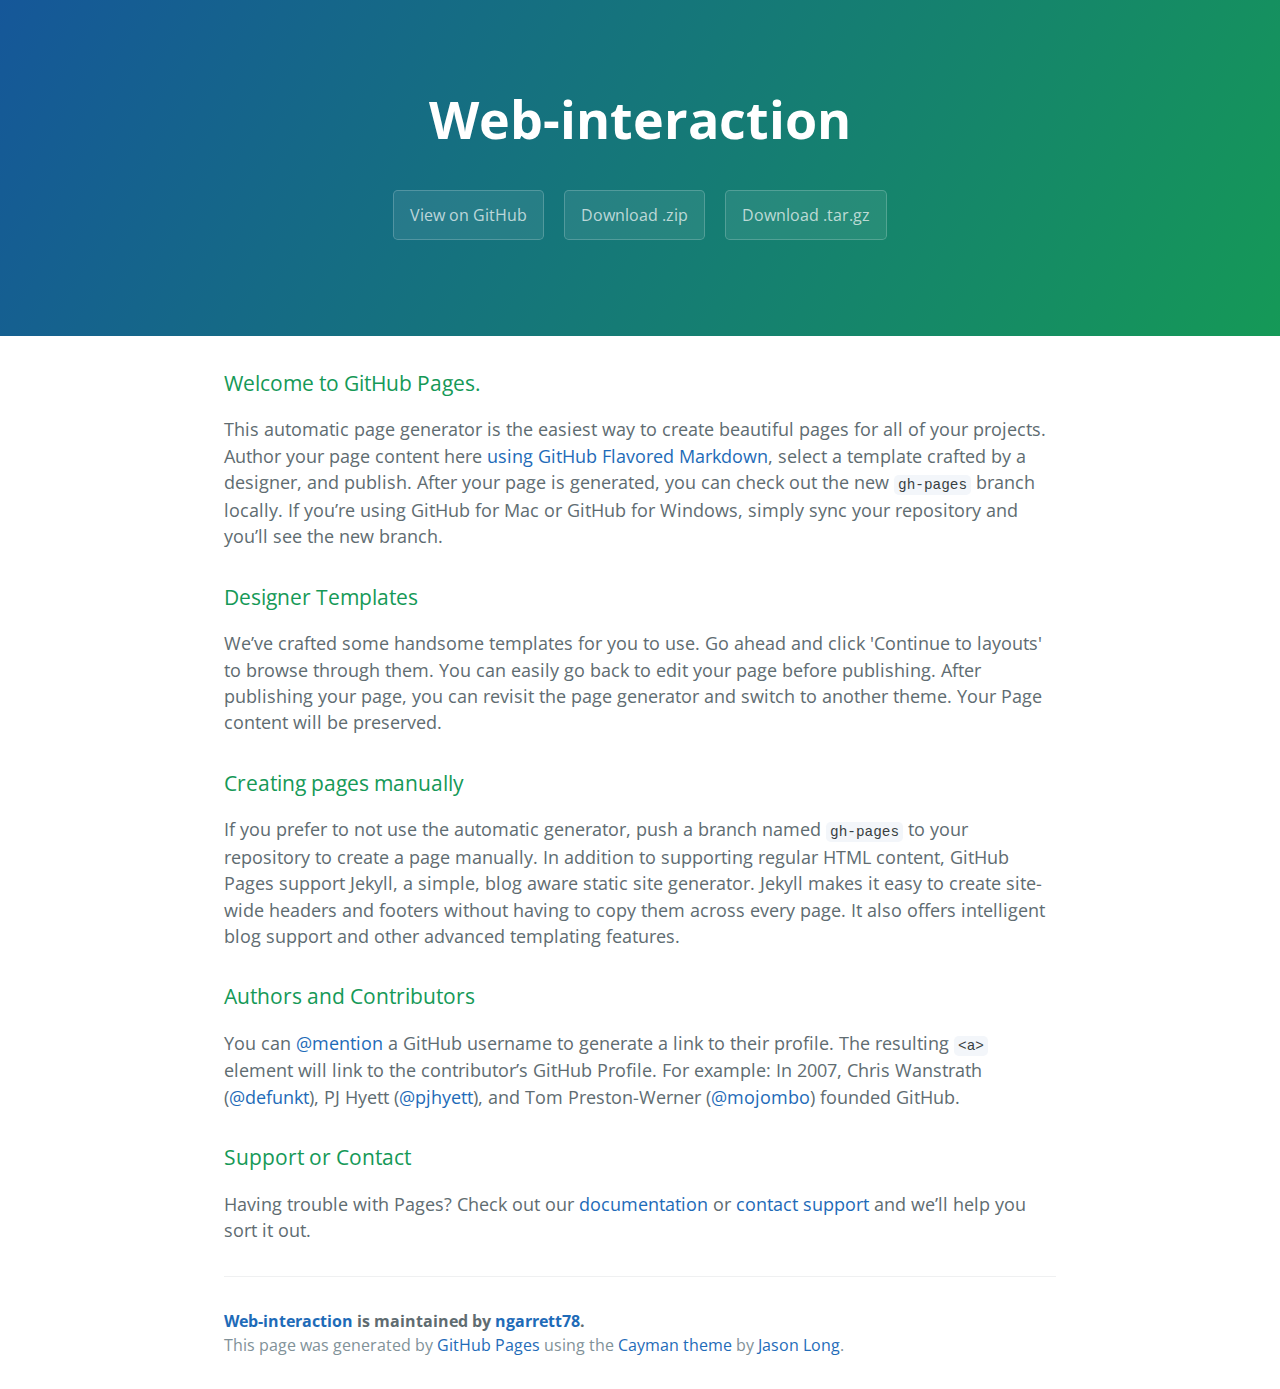
<file: index.html>
<!DOCTYPE html>
<html lang="en-us">
  <head>
    <meta charset="UTF-8">
    <title>Web-interaction by ngarrett78</title>
    <meta name="viewport" content="width=device-width, initial-scale=1">
    <link rel="stylesheet" type="text/css" href="stylesheets/normalize.css" media="screen">
    <link href='http://fonts.googleapis.com/css?family=Open+Sans:400,700' rel='stylesheet' type='text/css'>
    <link rel="stylesheet" type="text/css" href="stylesheets/stylesheet.css" media="screen">
    <link rel="stylesheet" type="text/css" href="stylesheets/github-light.css" media="screen">
  </head>
  <body>
    <section class="page-header">
      <h1 class="project-name">Web-interaction</h1>
      <h2 class="project-tagline"></h2>
      <a href="https://github.com/ngarrett78/web-interaction" class="btn">View on GitHub</a>
      <a href="https://github.com/ngarrett78/web-interaction/zipball/master" class="btn">Download .zip</a>
      <a href="https://github.com/ngarrett78/web-interaction/tarball/master" class="btn">Download .tar.gz</a>
    </section>

    <section class="main-content">
      <h3>
<a id="welcome-to-github-pages" class="anchor" href="#welcome-to-github-pages" aria-hidden="true"><span class="octicon octicon-link"></span></a>Welcome to GitHub Pages.</h3>

<p>This automatic page generator is the easiest way to create beautiful pages for all of your projects. Author your page content here <a href="https://guides.github.com/features/mastering-markdown/">using GitHub Flavored Markdown</a>, select a template crafted by a designer, and publish. After your page is generated, you can check out the new <code>gh-pages</code> branch locally. If you’re using GitHub for Mac or GitHub for Windows, simply sync your repository and you’ll see the new branch.</p>

<h3>
<a id="designer-templates" class="anchor" href="#designer-templates" aria-hidden="true"><span class="octicon octicon-link"></span></a>Designer Templates</h3>

<p>We’ve crafted some handsome templates for you to use. Go ahead and click 'Continue to layouts' to browse through them. You can easily go back to edit your page before publishing. After publishing your page, you can revisit the page generator and switch to another theme. Your Page content will be preserved.</p>

<h3>
<a id="creating-pages-manually" class="anchor" href="#creating-pages-manually" aria-hidden="true"><span class="octicon octicon-link"></span></a>Creating pages manually</h3>

<p>If you prefer to not use the automatic generator, push a branch named <code>gh-pages</code> to your repository to create a page manually. In addition to supporting regular HTML content, GitHub Pages support Jekyll, a simple, blog aware static site generator. Jekyll makes it easy to create site-wide headers and footers without having to copy them across every page. It also offers intelligent blog support and other advanced templating features.</p>

<h3>
<a id="authors-and-contributors" class="anchor" href="#authors-and-contributors" aria-hidden="true"><span class="octicon octicon-link"></span></a>Authors and Contributors</h3>

<p>You can <a href="https://github.com/blog/821" class="user-mention">@mention</a> a GitHub username to generate a link to their profile. The resulting <code>&lt;a&gt;</code> element will link to the contributor’s GitHub Profile. For example: In 2007, Chris Wanstrath (<a href="https://github.com/defunkt" class="user-mention">@defunkt</a>), PJ Hyett (<a href="https://github.com/pjhyett" class="user-mention">@pjhyett</a>), and Tom Preston-Werner (<a href="https://github.com/mojombo" class="user-mention">@mojombo</a>) founded GitHub.</p>

<h3>
<a id="support-or-contact" class="anchor" href="#support-or-contact" aria-hidden="true"><span class="octicon octicon-link"></span></a>Support or Contact</h3>

<p>Having trouble with Pages? Check out our <a href="https://help.github.com/pages">documentation</a> or <a href="https://github.com/contact">contact support</a> and we’ll help you sort it out.</p>

      <footer class="site-footer">
        <span class="site-footer-owner"><a href="https://github.com/ngarrett78/web-interaction">Web-interaction</a> is maintained by <a href="https://github.com/ngarrett78">ngarrett78</a>.</span>

        <span class="site-footer-credits">This page was generated by <a href="https://pages.github.com">GitHub Pages</a> using the <a href="https://github.com/jasonlong/cayman-theme">Cayman theme</a> by <a href="https://twitter.com/jasonlong">Jason Long</a>.</span>
      </footer>

    </section>

  
  </body>
</html>
</file>
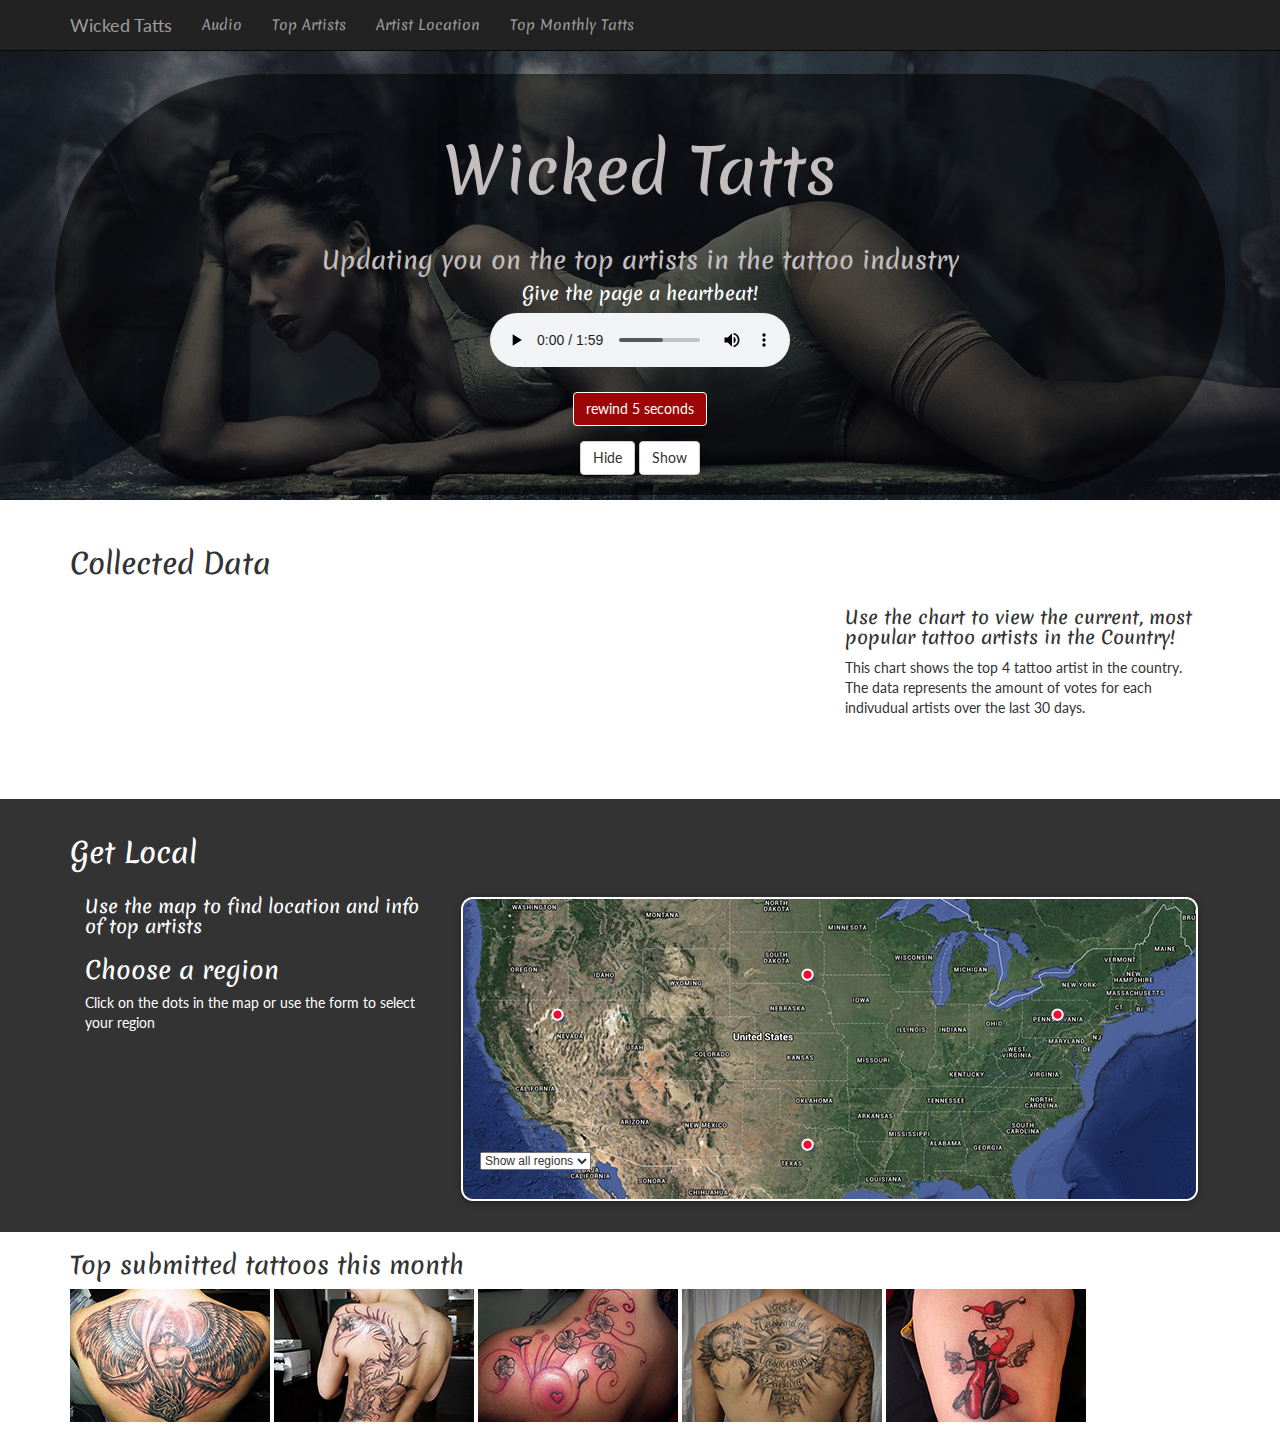
<file: Main Project/index.html>
<!doctype html>
<html>
<head>
<meta charset="utf-8">
<title>Wicked Tattoo App</title>

<!-- Latest compiled and minified CSS -->
<link rel="stylesheet" href="css/bootstrap.min.css">

<!-- Primary CSS -->
<link rel="stylesheet" href="css/style.css">
<link rel="stylesheet" href="css/normalize.css">

<script src="js/jquery-1.11.3.min.js"></script>

<!-- Add fancyBox main JS and CSS files -->
<script type="text/javascript" src="includes/source/jquery.fancybox.js?v=2.1.5"></script>
<link rel="stylesheet" type="text/css" href="includes/source/jquery.fancybox.css?v=2.1.5" media="screen" />

<!-- Google Charts -->
<script type="text/javascript" src="https://www.google.com/jsapi"></script>

<!-- Modernizer -->
<script src="js/modernizr.js"></script>

<!-- Google Fonts -->
<link href='http://fonts.googleapis.com/css?family=Merienda' rel='stylesheet' type='text/css'>
<link href='http://fonts.googleapis.com/css?family=Lato:400,300,700' rel='stylesheet' type='text/css'>

</head>

<body>
<!-- Navigation -->
	<nav class="navbar navbar-inverse navbar-fixed-top" id="topNav">
    	<div class="container id="head"">
        	<div class="navbar-header">
            	<button type="button" class="navbar-toggle" data-toggle="collapse" data-target="#navbar-collapse">
                	<span class="icon-bar"></span>
                    <span class="icon-bar"></span>
                    <span class="icon-bar"></span>                                   
                
                </button>
                
                <a href="#top" class="navbar-brand">Wicked Tatts</a>            
            
            
            </div> <!-- End Navbar -->
            <div class="collapse navbar-collapse" id="navbar-collapse">
            	<ul class="nav navbar-nav">
                	<li><a href="#music">Audio</a></li>
                	<li><a href="#charts">Top Artists</a></li>
                    <li><a href="#maps">Artist Location</a></li>
                    <li><a href="#gallery">Top Monthly Tatts</a></li>             
                                   
                
                </ul>            
            </div><!-- End navbar collapse -->        
        </div><!-- End Container -->    
    </nav><!--  End Navigation -->
    
    <!-- Jumbotron -->
    <a id="top"></a>
    <div class="jumbotron">
    <a id="music"></a>   
    	<div class="container text-center" id="intro">
        	<h1>Wicked Tatts</h1>
            
            <h3>Updating you on the top artists in the tattoo industry  </h3>                     
           		<div id="hidden">
                <h4 style="color:#fff;">Give the page a heartbeat!</h4>             
                
                <audio id="audio" controls loop>
                	<source src="audio/dub-tat.mp3" type="audio/mpeg" />
                    <source src="audio/dub-tat.ogg" type="audio/ogg" />
                    Audio is not supported         
                
                </audio>
                 <br>
                 <br>
                	<button class="btn btn-warning" onClick="clicked()">rewind 5 seconds</button></p>
                </div><!-- closing hidden jquery -->
                
                	<button id="hide" class="btn btn-default">Hide</button>
					<button id="show" class="btn btn-default">Show</button>           
                   
        </div><!-- End Container -->    
    </div><!-- End jumbotron -->
    
 <!-- begin Chart requirement -->
    <div class="container">
    	<a id="charts"></a>
        <h1>Collected Data</h1>
        	<div class="col-md-8">
    		<div id="artist_popular" style="width: 100%; height: 175px;"></div> 
            </div>
            
            <div class="col-md-4">
            	<h4>Use the chart to view the current, most popular tattoo artists in the Country!</h4>
                <p>This chart shows the top 4 tattoo artist in the country. The data represents the amount of votes for each indivudual artists over the last 30 days. </p>
            
            </div>     
    
    </div> <!-- End charts -->   
    
<!-- begin interactive map  -->
	<div class="row" id="map_area">
    <a id="maps"></a>
    	<div class="container">
        	<h1>Get Local</h1>
        	 <div class="col-md-4">
                <h4>Use the map to find location and info of top artists</h4>
                
                    <!-- region details -->
                <div class="detail_container">
                    <!-- region -->
                    <div class="region_detail">
                        <h3>Choose a region</h3>
                        <p>Click on the dots in the map or use the form to select your region</p>                       
                    </div>
                </div> 
                
                    <div class="region_detail_container">
                <!-- region -->
                <div class="region_detail" id="westcoast">
                    <img class="img-responsive region_photo" src="images/artist/willie.jpg" alt="willie" />
                    <div class="region_info">
                        <h2>Willie Cayote</h2>
                        <strong>Seattle, WA</strong>
                        
                    </div>
                </div>
                
                <!-- region -->
                <div class="region_detail" id="eastcoast">
                    <img class="img-responsive region_photo" src="images/artist/amanda.jpg" alt="amanda"  />
                    <div class="region_info">
                        <h2>Amanda Sorrywork</h2>
                        <strong>New York</strong>
                     
                    </div>
                </div>
                
                <!-- region -->
                <div class="region_detail" id="south">
                    <img class="img-responsive region_photo" src="images/artist/johnny.jpg" alt="johnny" />
                    <div class="region_info">
                        <h2>Johnny Rockets</h2>
                        <strong>Texasa</strong>    
                    </div>
                </div>
                
                <!-- region -->
                <div class="region_detail" id="midwest">
                    <img class="img-responsive region_photo" src="images/artist/steve.jpg" alt="steve" />
                    <div class="region_info">
                        <h2>Stevie Knows</h2>
                        <strong>California</strong>           
                    </div>
                </div> 
               </div>
            
            </div><!-- close 4 columns -->
            
            <div class="col-md-8 map_container"> 
            
            	<!-- Dots -->
                <a class="dot" style="top:120px;  left:100px;" continent="WC" region="westcoast"></a>
                <a class="dot" style="top:80px;  left:350px;"  continent="MW" region="midwest"></a>
                <a class="dot" style="top:120px; left:600px;" continent="EC" region="eastcoast" ></a>
                <a class="dot" style="top:250px;  left:350px;" continent="SO" region="south"></a>
            
                        <!-- Form -->
                <form id="mapForm" name="mapForm" class="form_continent" method="post" action="">
                    <select name="continent" id="continent">
                        <option value="WC">West Coast</option>
                        <option value="MW">Midwest</option>
                        <option value="EC">East Coast</option>
                        <option value="SO">South</option>					
                        <option value="ALL" selected="selected">Show all regions</option>
                    </select>
                </form>         
            
           </div>          
           
        </div><!-- End container -->
    </div><!-- End interactive map row -->
    
    <div class="container" id="gallery_footer">
    <a id="gallery"></a>
    	<div class="gallery_container">
        
       	 <h3>Top submitted tattoos this month</h3>
            <p>
                <a class="fancybox" href="images/gallery/tat2.jpg" data-fancybox-group="gallery" title="Fallen Angel"><img src="images/gallery/tat2s.jpg" alt="" /></a>
        
                <a class="fancybox" href="images/gallery/tat3.jpg" data-fancybox-group="gallery" title="Sexy Dragon"><img src="images/gallery/tat3s.jpg" alt="" /></a>
        
                <a class="fancybox" href="images/gallery/tat4.jpg" data-fancybox-group="gallery" title="Red as a Rose"><img src="images/gallery/tat4s.jpg" alt="" /></a>
        
                <a class="fancybox" href="images/gallery/tat5.jpg" data-fancybox-group="gallery" title="Always Remember"><img src="images/gallery/tat5s.jpg" alt="" /></a>
                                
                <a class="fancybox" href="images/gallery/tat7.jpg" data-fancybox-group="gallery" title="Love to hate you"><img src="images/gallery/tat7s.jpg" alt="" /></a>
            </p>
            
		</div><!-- End gallery_container -->
       </div><!-- end container -->    

<!-- scripts -->
<!-- Latest compiled and minified JavaScript -->
<script src="js/bootstrap.min.js"></script>

<script src="js/main.js"></script>

<!-- audio js -->
<script src="js/audioControl.js"></script>

<!-- maps and charts -->
<script type="text/javascript" src="js/map.js"></script>
<script type="text/javascript" src="js/googleChart.js"></script>

</body>
</html>
</file>
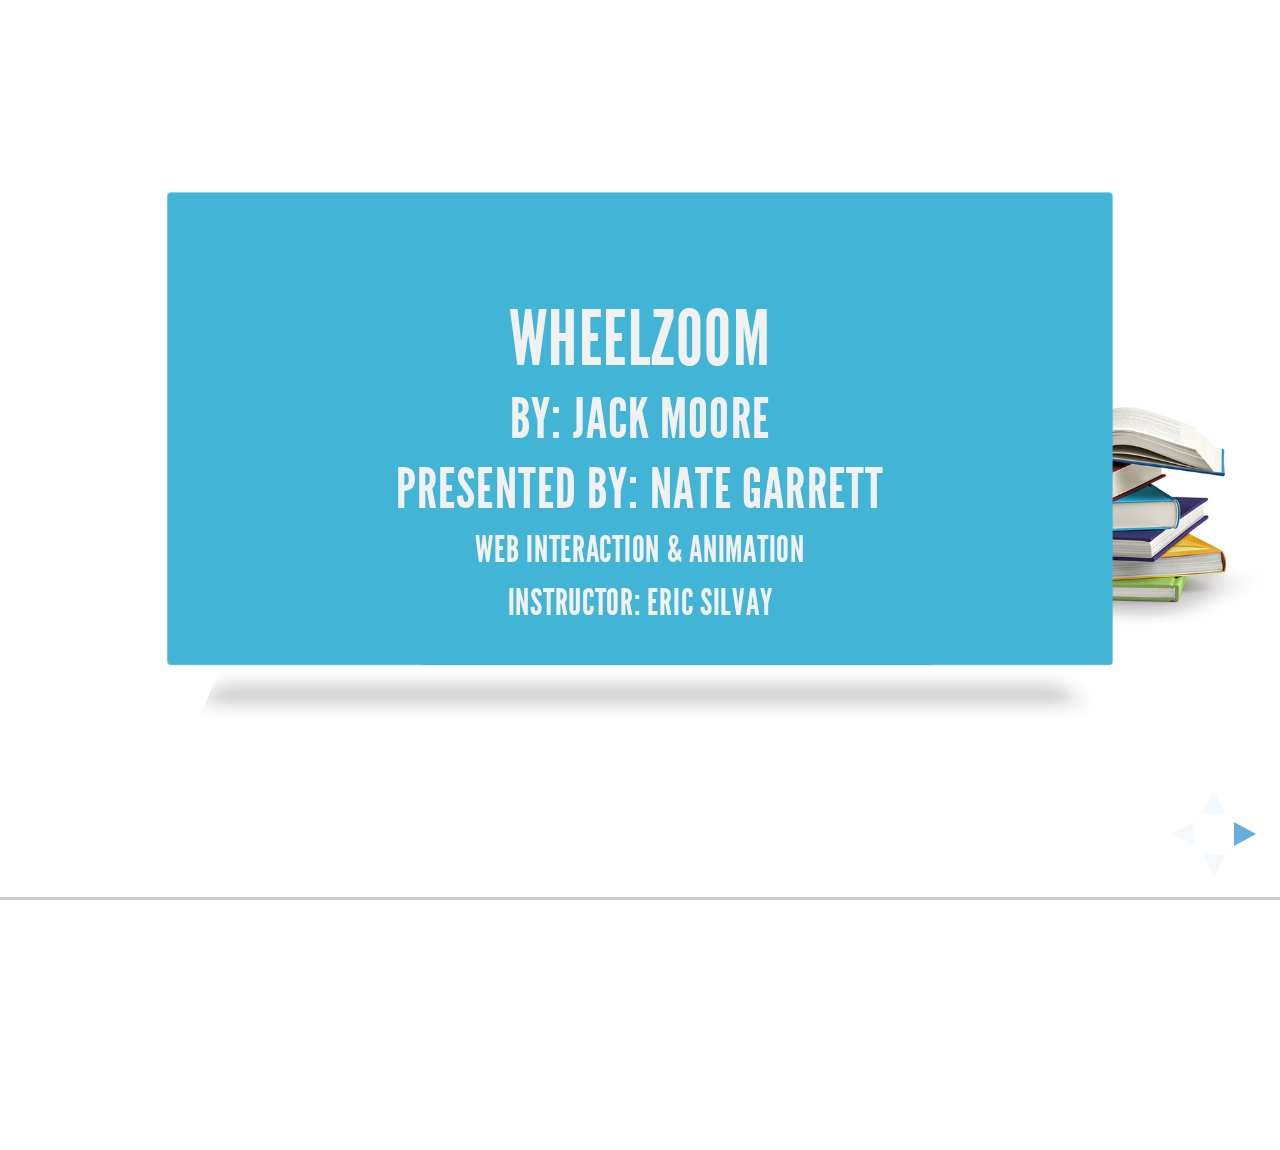
<file: myProject/index.html>
<!doctype html>
<html lang="en">

	<head>
		<meta charset="utf-8">

		<title>reveal.js - The HTML Presentation Framework</title>

		<meta name="description" content="A framework for easily creating beautiful presentations using HTML">
		<meta name="author" content="Hakim El Hattab">

		<meta name="apple-mobile-web-app-capable" content="yes" />
		<meta name="apple-mobile-web-app-status-bar-style" content="black-translucent" />

		<meta name="viewport" content="width=device-width, initial-scale=1.0, maximum-scale=1.0, user-scalable=no">

		<link rel="stylesheet" href="../myProject/css/reveal.min.css">
		<link rel="stylesheet" href="../myProject/css/theme/default.css" id="theme">

		<!-- For syntax highlighting -->
		<link rel="stylesheet" href="../myProject/lib/css/styles/dark.css">     
       
        
     
        
         <!-- jquery plugin being used for presentation -->
        <script src="../myProject/js/wheelzoom.js"></script>
        <script src="../myProject/js/main.js"></script>

		<!-- If the query includes 'print-pdf', use the PDF print sheet -->
		<script>
			document.write( '<link rel="stylesheet" href="css/print/' + ( window.location.search.match( /print-pdf/gi ) ? 'pdf' : 'paper' ) + '.css" type="text/css" media="print">' );
		</script>

		<!--[if lt IE 9]>
		<script src="lib/js/html5shiv.js"></script>
		<![endif]-->
	</head>

	<body>

		<div class="reveal">

			<!-- Any section element inside of this container is displayed as a slide -->
			<div class="slides">
				<section>
                <br /> <br>
					<h2>Wheelzoom</h2>
                    <h3> by: Jack Moore</h3>
                    <h3> Presented by: Nate Garrett</h3>
					<h4>Web Interaction & Animation</h4>
                    <h4>Instructor: Eric Silvay</h4>                   
                                   
					
				</section>
				
                <section>
                	
                    	<h2> The Example</h2>
                        <p>Wheelzoom is a simple jquery plugin that makes it possible to zoom in on any image with either the mouse wheel or a touchpad</p>
                        <br>
                        <p>Click on image to start zooming!</p>
                         <img class='zoom' src='images/heartbreak.jpg' alt='bricks' width='555' height='320'/>
                    
                </section>
                
                <section>
                	<section>
                    	<h2>The Code</h2>
                        <h4>HTML</h4>
                                              <pre><code>
&lt;!doctype html&gt;
&lt;html&gt;
&lt;head&gt;
	&lt;meta charset=&quot;utf-8&quot;&gt;
	&lt;title&gt;Wheelzoom&lt;/title&gt;
    &lt;script src=&quot;../myProject/js/wheelzoom.js&quot;&gt;&lt;/script&gt;
&lt;/head&gt;
&lt;body&gt;
	&lt;img class='zoom' src='heartbreak.jpg' alt='heartbreak' width='555' height='320'/&gt;
&lt;/body&gt;
&lt;/html&gt;
                      
                        
                        </code>
                        </pre> 
                        
                             <a href ="#/2/1">View JavaScript Code below</a>         
                    
                    </section>
                    
                    <section>
                    
                    <h2>The Javascript Code</h2>
                    
                                                          <pre><code>
// JavaScript Document

window.onload = function(){
	
	wheelzoom(document.querySelector('img.zoom')); 
}                    
                        
                        </code>
                        </pre> 
                    <a href ="#/3">Why use this plugin?</a>
                    
                    </section>
                 </section>
                    <section>
                    	<h2>The Why</h2>
                        
                        <p>This is a very simple plugin that can be used for such things as:
                          <ol>
                        	<li class="fragment"> photography websites</li>
                            <li class="fragment"> eCommerce websites to view products</li>
                        	<li class="fragment"> health websites to zoom in on nutrition labels</li>
                            <li class="fragment"> Any other websites containing images that you don't want lightbox to take up the entire screen</li>
                        </ol>
                    
                    </section>             
              
                
                <section>
                	<h2>The How</h2>
                    <p>Wheelzoom doesn't actually change the DOM. It replaces the img's background-image with it's own src then sets the src to a transparent image. </p>
                    <br>
                    <p>By replacing the image and setting your original image as the background image, it can use background sizing and positioning to zoom and move.</p>
                   
                     
                
                </section>
                <section>
                	<h2>The End</h2>
                    <h4>Thank you for watching my presentation on Wheelzoom</h4>
                    <p>References and sources</p>
                    <hr>
                    <ul>
                    	<li>Jack Moore, Wheelzoom - http://www.jacklmoore.com/wheelzoom/</li>
                        <br>
                        <li>Images purchased through http://bigstockphoto.com</li>
                    
                
                </section>
               
                	

			</div>

		</div>

		<script src="../myProject/lib/js/head.min.js"></script>
		<script src="../myProject/js/reveal.min.js"></script>

		<script>

			// Full list of configuration options available here:
			// https://github.com/hakimel/reveal.js#configuration
			Reveal.initialize({
				controls: true,
				progress: true,
				history: true,
				center: true,

				theme: Reveal.getQueryHash().theme || 'solarized', // available themes are in /css/theme
				transition: Reveal.getQueryHash().transition || 'cube', // default/cube/page/concave/zoom/linear/fade/none

				// Optional libraries used to extend on reveal.js
				dependencies: [
					{ src: 'lib/js/classList.js', condition: function() { return !document.body.classList; } },
					{ src: 'plugin/markdown/marked.js', condition: function() { return !!document.querySelector( '[data-markdown]' ); } },
					{ src: 'plugin/markdown/markdown.js', condition: function() { return !!document.querySelector( '[data-markdown]' ); } },
					{ src: 'plugin/highlight/highlight.js', async: true, callback: function() { hljs.initHighlightingOnLoad(); } },
					{ src: 'plugin/zoom-js/zoom.js', async: true, condition: function() { return !!document.body.classList; } },
					{ src: 'plugin/notes/notes.js', async: true, condition: function() { return !!document.body.classList; } }
					// { src: 'plugin/search/search.js', async: true, condition: function() { return !!document.body.classList; } }
					// { src: 'plugin/remotes/remotes.js', async: true, condition: function() { return !!document.body.classList; } }
				]
			});

		</script>

	</body>
</html>
</file>
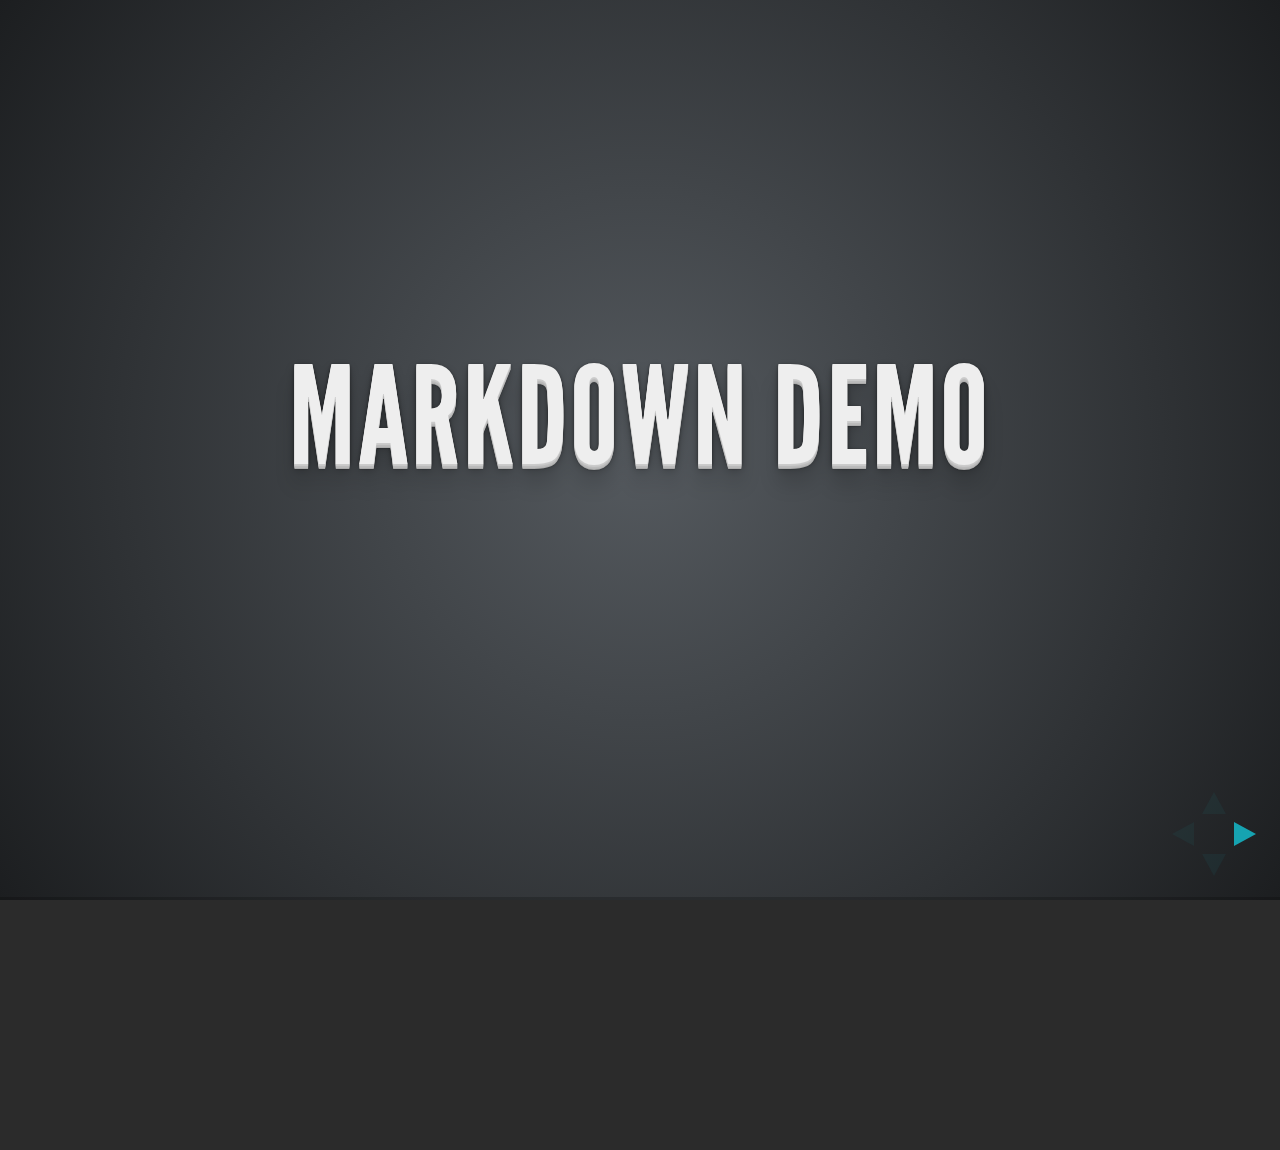
<file: myProject/plugin/markdown/example.html>
<!doctype html>
<html lang="en">

	<head>
		<meta charset="utf-8">

		<title>reveal.js - Markdown Demo</title>

		<link rel="stylesheet" href="../../css/reveal.css">
		<link rel="stylesheet" href="../../css/theme/default.css" id="theme">
	</head>

	<body>

		<div class="reveal">

			<div class="slides">

                <!-- Use external markdown resource, and separate slides by three newlines; vertical slides by two newlines -->
                <section data-markdown="example.md" data-separator="^\n\n\n" data-vertical="^\n\n"></section>

                <!-- Slides are separated by three dashes (quick 'n dirty regular expression) -->
                <section data-markdown data-separator="---">
                    <script type="text/template">
                        ## Demo 1
                        Slide 1
                        ---
                        ## Demo 1
                        Slide 2
                        ---
                        ## Demo 1
                        Slide 3
                    </script>
                </section>

                <!-- Slides are separated by newline + three dashes + newline, vertical slides identical but two dashes -->
                <section data-markdown data-separator="^\n---\n$" data-vertical="^\n--\n$">
                    <script type="text/template">
                        ## Demo 2
                        Slide 1.1

                        --

                        ## Demo 2
                        Slide 1.2

                        ---

                        ## Demo 2
                        Slide 2
                    </script>
                </section>

                <!-- No "extra" slides, since there are no separators defined (so they'll become horizontal rulers) -->
                <section data-markdown>
                    <script type="text/template">
                        A

                        ---

                        B

                        ---

                        C
                    </script>
                </section>

            </div>
		</div>

		<script src="../../lib/js/head.min.js"></script>
		<script src="../../js/reveal.js"></script>

		<script>

			Reveal.initialize({
				controls: true,
				progress: true,
				history: true,
				center: true,

				theme: Reveal.getQueryHash().theme,
				transition: Reveal.getQueryHash().transition || 'default',

				// Optional libraries used to extend on reveal.js
				dependencies: [
					{ src: '../../lib/js/classList.js', condition: function() { return !document.body.classList; } },
					{ src: 'marked.js', condition: function() { return !!document.querySelector( '[data-markdown]' ); } },
					{ src: 'markdown.js', condition: function() { return !!document.querySelector( '[data-markdown]' ); } }
				]
			});

		</script>

	</body>
</html>
</file>
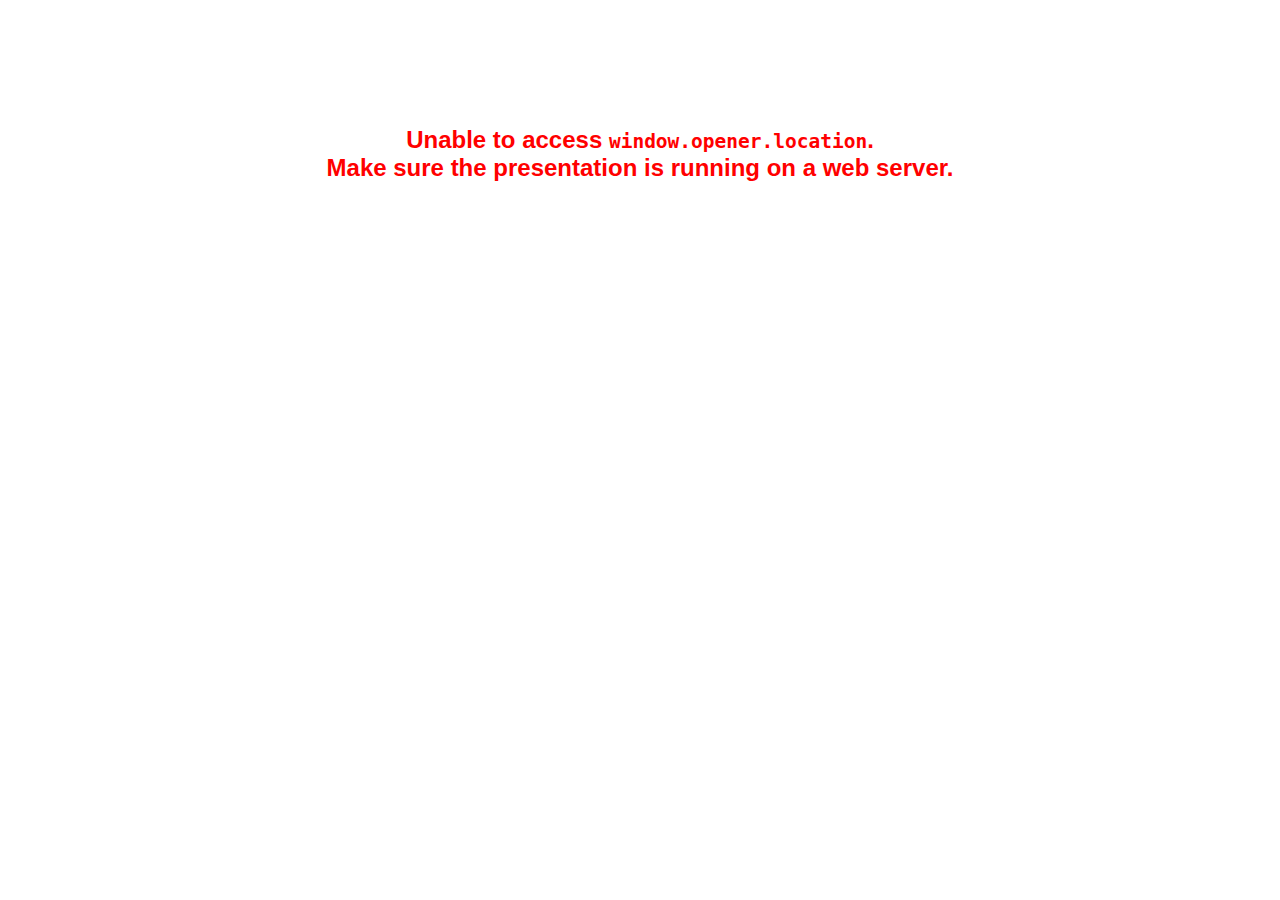
<file: myProject/plugin/notes/notes.html>
<!doctype html>
<html lang="en">
	<head>
		<meta charset="utf-8">

		<title>reveal.js - Slide Notes</title>

		<style>
			body {
				font-family: Helvetica;
			}

			#notes {
				font-size: 24px;
				width: 640px;
				margin-top: 5px;
				clear: left;
			}

			#wrap-current-slide {
				width: 640px;
				height: 512px;
				float: left;
				overflow: hidden;
			}

			#current-slide {
				width: 1280px;
				height: 1024px;
				border: none;

				-webkit-transform-origin: 0 0;
				   -moz-transform-origin: 0 0;
					-ms-transform-origin: 0 0;
					 -o-transform-origin: 0 0;
						transform-origin: 0 0;

				-webkit-transform: scale(0.5);
				   -moz-transform: scale(0.5);
					-ms-transform: scale(0.5);
					 -o-transform: scale(0.5);
						transform: scale(0.5);
			}

			#wrap-next-slide {
				width: 448px;
				height: 358px;
				float: left;
				margin: 0 0 0 10px;
				overflow: hidden;
			}

			#next-slide {
				width: 1280px;
				height: 1024px;
				border: none;

				-webkit-transform-origin: 0 0;
				   -moz-transform-origin: 0 0;
					-ms-transform-origin: 0 0;
					 -o-transform-origin: 0 0;
						transform-origin: 0 0;

				-webkit-transform: scale(0.35);
				   -moz-transform: scale(0.35);
					-ms-transform: scale(0.35);
					 -o-transform: scale(0.35);
						transform: scale(0.35);
			}

			.slides {
				position: relative;
				margin-bottom: 10px;
				border: 1px solid black;
				border-radius: 2px;
				background: rgb(28, 30, 32);
			}

			.slides span {
				position: absolute;
				top: 3px;
				left: 3px;
				font-weight: bold;
				font-size: 14px;
				color: rgba( 255, 255, 255, 0.9 );
			}

			.error {
				font-weight: bold;
				color: red;
				font-size: 1.5em;
				text-align: center;
				margin-top: 10%;
			}

			.error code {
				font-family: monospace;
			}

			.time {
				width: 448px;
				margin: 30px 0 0 10px;
				float: left;
				text-align: center;
				opacity: 0;

				-webkit-transition: opacity 0.4s;
				   -moz-transition: opacity 0.4s;
				     -o-transition: opacity 0.4s;
				        transition: opacity 0.4s;
			}

			.elapsed,
			.clock {
				color: #333;
				font-size: 2em;
				text-align: center;
				display: inline-block;
				padding: 0.5em;
				background-color: #eee;
				border-radius: 10px;
			}

			.elapsed h2,
			.clock h2 {
				font-size: 0.8em;
				line-height: 100%;
				margin: 0;
				color: #aaa;
			}

			.elapsed .mute {
				color: #ddd;
			}

		</style>
	</head>

	<body>

		<div id="wrap-current-slide" class="slides">
			<script>document.write( '<iframe width="1280" height="1024" id="current-slide" src="'+ window.opener.location.href +'"></iframe>' );</script>
		</div>

		<div id="wrap-next-slide" class="slides">
			<script>document.write( '<iframe width="640" height="512" id="next-slide" src="'+ window.opener.location.href +'"></iframe>' );</script>
			<span>UPCOMING:</span>
		</div>

		<div class="time">
			<div class="clock">
				<h2>Time</h2>
				<span id="clock">0:00:00 AM</span>
			</div>
			<div class="elapsed">
				<h2>Elapsed</h2>
				<span id="hours">00</span><span id="minutes">:00</span><span id="seconds">:00</span>
			</div>
		</div>

		<div id="notes"></div>

		<script src="../../plugin/markdown/marked.js"></script>
		<script>

			window.addEventListener( 'load', function() {

				if( window.opener && window.opener.location && window.opener.location.href ) {

					var notes = document.getElementById( 'notes' ),
						currentSlide = document.getElementById( 'current-slide' ),
						nextSlide = document.getElementById( 'next-slide' );

					window.addEventListener( 'message', function( event ) {
						var data = JSON.parse( event.data );
						// No need for updating the notes in case of fragment changes
						if ( data.notes !== undefined) {
							if( data.markdown ) {
								notes.innerHTML = marked( data.notes );
							}
							else {
								notes.innerHTML = data.notes;
							}
						}

						// Showing and hiding fragments
						if( data.fragment === 'next' ) {
							currentSlide.contentWindow.Reveal.nextFragment();
						}
						else if( data.fragment === 'prev' ) {
							currentSlide.contentWindow.Reveal.prevFragment();
						}
						else {
							// Update the note slides
							currentSlide.contentWindow.Reveal.slide( data.indexh, data.indexv );
							nextSlide.contentWindow.Reveal.slide( data.nextindexh, data.nextindexv );
						}

					}, false );

					var start = new Date(),
						timeEl = document.querySelector( '.time' ),
						clockEl = document.getElementById( 'clock' ),
						hoursEl = document.getElementById( 'hours' ),
						minutesEl = document.getElementById( 'minutes' ),
						secondsEl = document.getElementById( 'seconds' );

					setInterval( function() {

						timeEl.style.opacity = 1;

						var diff, hours, minutes, seconds,
							now = new Date();

						diff = now.getTime() - start.getTime();
						hours = Math.floor( diff / ( 1000 * 60 * 60 ) );
						minutes = Math.floor( ( diff / ( 1000 * 60 ) ) % 60 );
						seconds = Math.floor( ( diff / 1000 ) % 60 );

						clockEl.innerHTML = now.toLocaleTimeString();
						hoursEl.innerHTML = zeroPadInteger( hours );
						hoursEl.className = hours > 0 ? "" : "mute";
						minutesEl.innerHTML = ":" + zeroPadInteger( minutes );
						minutesEl.className = minutes > 0 ? "" : "mute";
						secondsEl.innerHTML = ":" + zeroPadInteger( seconds );

					}, 1000 );

					// Navigate the main window when the notes slide changes
					currentSlide.contentWindow.Reveal.addEventListener( 'slidechanged', function( event ) {

						window.opener.Reveal.slide( event.indexh, event.indexv );

					} );

				}
				else {

					document.body.innerHTML =  '<p class="error">Unable to access <code>window.opener.location</code>.<br>Make sure the presentation is running on a web server.</p>';

				}


			}, false );

			function zeroPadInteger( num ) {
				var str = "00" + parseInt( num );
				return str.substring( str.length - 2 );
			}

		</script>
	</body>
</html>
</file>
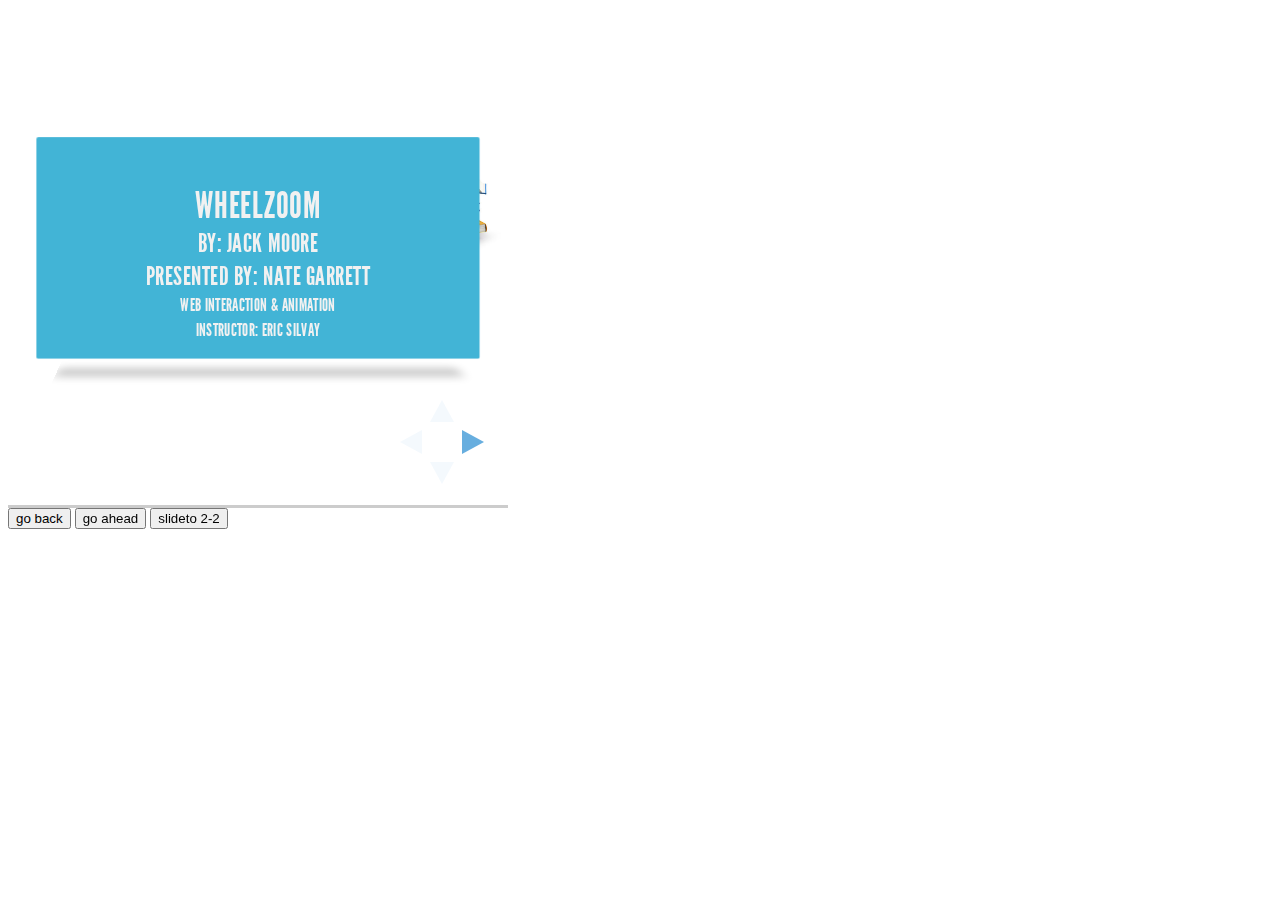
<file: myProject/plugin/postmessage/example.html>
<html>
	<body>

		<iframe id="reveal" src="../../index.html" style="border: 0;" width="500" height="500"></iframe>

		<div>
			<input id="back" type="button" value="go back"/>
			<input id="ahead" type="button" value="go ahead"/>
			<input id="slideto" type="button" value="slideto 2-2"/>
		</div>

		<script>

			(function (){

				var back = document.getElementById( 'back' ),
						ahead = document.getElementById( 'ahead' ),
						slideto = document.getElementById( 'slideto' ),
						reveal =  window.frames[0];

					back.addEventListener( 'click', function () {
						
					reveal.postMessage( JSON.stringify({method: 'prev', args: []}), '*' );
				}, false );

				ahead.addEventListener( 'click', function (){
					reveal.postMessage( JSON.stringify({method: 'next', args: []}), '*' );
				}, false );

				slideto.addEventListener( 'click', function (){
					reveal.postMessage( JSON.stringify({method: 'slide', args: [2,2]}), '*' );
				}, false );

			}());

		</script>

	</body>
</html>
</file>
<file: stylesheets/stylesheet.css>
* {
  box-sizing: border-box; }

body {
  padding: 0;
  margin: 0;
  font-family: "Open Sans", "Helvetica Neue", Helvetica, Arial, sans-serif;
  font-size: 16px;
  line-height: 1.5;
  color: #606c71; }

a {
  color: #1e6bb8;
  text-decoration: none; }
  a:hover {
    text-decoration: underline; }

.btn {
  display: inline-block;
  margin-bottom: 1rem;
  color: rgba(255, 255, 255, 0.7);
  background-color: rgba(255, 255, 255, 0.08);
  border-color: rgba(255, 255, 255, 0.2);
  border-style: solid;
  border-width: 1px;
  border-radius: 0.3rem;
  transition: color 0.2s, background-color 0.2s, border-color 0.2s; }
  .btn + .btn {
    margin-left: 1rem; }

.btn:hover {
  color: rgba(255, 255, 255, 0.8);
  text-decoration: none;
  background-color: rgba(255, 255, 255, 0.2);
  border-color: rgba(255, 255, 255, 0.3); }

@media screen and (min-width: 64em) {
  .btn {
    padding: 0.75rem 1rem; } }

@media screen and (min-width: 42em) and (max-width: 64em) {
  .btn {
    padding: 0.6rem 0.9rem;
    font-size: 0.9rem; } }

@media screen and (max-width: 42em) {
  .btn {
    display: block;
    width: 100%;
    padding: 0.75rem;
    font-size: 0.9rem; }
    .btn + .btn {
      margin-top: 1rem;
      margin-left: 0; } }

.page-header {
  color: #fff;
  text-align: center;
  background-color: #159957;
  background-image: linear-gradient(120deg, #155799, #159957); }

@media screen and (min-width: 64em) {
  .page-header {
    padding: 5rem 6rem; } }

@media screen and (min-width: 42em) and (max-width: 64em) {
  .page-header {
    padding: 3rem 4rem; } }

@media screen and (max-width: 42em) {
  .page-header {
    padding: 2rem 1rem; } }

.project-name {
  margin-top: 0;
  margin-bottom: 0.1rem; }

@media screen and (min-width: 64em) {
  .project-name {
    font-size: 3.25rem; } }

@media screen and (min-width: 42em) and (max-width: 64em) {
  .project-name {
    font-size: 2.25rem; } }

@media screen and (max-width: 42em) {
  .project-name {
    font-size: 1.75rem; } }

.project-tagline {
  margin-bottom: 2rem;
  font-weight: normal;
  opacity: 0.7; }

@media screen and (min-width: 64em) {
  .project-tagline {
    font-size: 1.25rem; } }

@media screen and (min-width: 42em) and (max-width: 64em) {
  .project-tagline {
    font-size: 1.15rem; } }

@media screen and (max-width: 42em) {
  .project-tagline {
    font-size: 1rem; } }

.main-content :first-child {
  margin-top: 0; }
.main-content img {
  max-width: 100%; }
.main-content h1, .main-content h2, .main-content h3, .main-content h4, .main-content h5, .main-content h6 {
  margin-top: 2rem;
  margin-bottom: 1rem;
  font-weight: normal;
  color: #159957; }
.main-content p {
  margin-bottom: 1em; }
.main-content code {
  padding: 2px 4px;
  font-family: Consolas, "Liberation Mono", Menlo, Courier, monospace;
  font-size: 0.9rem;
  color: #383e41;
  background-color: #f3f6fa;
  border-radius: 0.3rem; }
.main-content pre {
  padding: 0.8rem;
  margin-top: 0;
  margin-bottom: 1rem;
  font: 1rem Consolas, "Liberation Mono", Menlo, Courier, monospace;
  color: #567482;
  word-wrap: normal;
  background-color: #f3f6fa;
  border: solid 1px #dce6f0;
  border-radius: 0.3rem; }
  .main-content pre > code {
    padding: 0;
    margin: 0;
    font-size: 0.9rem;
    color: #567482;
    word-break: normal;
    white-space: pre;
    background: transparent;
    border: 0; }
.main-content .highlight {
  margin-bottom: 1rem; }
  .main-content .highlight pre {
    margin-bottom: 0;
    word-break: normal; }
.main-content .highlight pre, .main-content pre {
  padding: 0.8rem;
  overflow: auto;
  font-size: 0.9rem;
  line-height: 1.45;
  border-radius: 0.3rem; }
.main-content pre code, .main-content pre tt {
  display: inline;
  max-width: initial;
  padding: 0;
  margin: 0;
  overflow: initial;
  line-height: inherit;
  word-wrap: normal;
  background-color: transparent;
  border: 0; }
  .main-content pre code:before, .main-content pre code:after, .main-content pre tt:before, .main-content pre tt:after {
    content: normal; }
.main-content ul, .main-content ol {
  margin-top: 0; }
.main-content blockquote {
  padding: 0 1rem;
  margin-left: 0;
  color: #819198;
  border-left: 0.3rem solid #dce6f0; }
  .main-content blockquote > :first-child {
    margin-top: 0; }
  .main-content blockquote > :last-child {
    margin-bottom: 0; }
.main-content table {
  display: block;
  width: 100%;
  overflow: auto;
  word-break: normal;
  word-break: keep-all; }
  .main-content table th {
    font-weight: bold; }
  .main-content table th, .main-content table td {
    padding: 0.5rem 1rem;
    border: 1px solid #e9ebec; }
.main-content dl {
  padding: 0; }
  .main-content dl dt {
    padding: 0;
    margin-top: 1rem;
    font-size: 1rem;
    font-weight: bold; }
  .main-content dl dd {
    padding: 0;
    margin-bottom: 1rem; }
.main-content hr {
  height: 2px;
  padding: 0;
  margin: 1rem 0;
  background-color: #eff0f1;
  border: 0; }

@media screen and (min-width: 64em) {
  .main-content {
    max-width: 64rem;
    padding: 2rem 6rem;
    margin: 0 auto;
    font-size: 1.1rem; } }

@media screen and (min-width: 42em) and (max-width: 64em) {
  .main-content {
    padding: 2rem 4rem;
    font-size: 1.1rem; } }

@media screen and (max-width: 42em) {
  .main-content {
    padding: 2rem 1rem;
    font-size: 1rem; } }

.site-footer {
  padding-top: 2rem;
  margin-top: 2rem;
  border-top: solid 1px #eff0f1; }

.site-footer-owner {
  display: block;
  font-weight: bold; }

.site-footer-credits {
  color: #819198; }

@media screen and (min-width: 64em) {
  .site-footer {
    font-size: 1rem; } }

@media screen and (min-width: 42em) and (max-width: 64em) {
  .site-footer {
    font-size: 1rem; } }

@media screen and (max-width: 42em) {
  .site-footer {
    font-size: 0.9rem; } }
</file>
<file: stylesheets/github-light.css>
/*
   Copyright 2014 GitHub Inc.

   Licensed under the Apache License, Version 2.0 (the "License");
   you may not use this file except in compliance with the License.
   You may obtain a copy of the License at

       http://www.apache.org/licenses/LICENSE-2.0

   Unless required by applicable law or agreed to in writing, software
   distributed under the License is distributed on an "AS IS" BASIS,
   WITHOUT WARRANTIES OR CONDITIONS OF ANY KIND, either express or implied.
   See the License for the specific language governing permissions and
   limitations under the License.

*/

.pl-c /* comment */ {
  color: #969896;
}

.pl-c1      /* constant, markup.raw, meta.diff.header, meta.module-reference, meta.property-name, support, support.constant, support.variable, variable.other.constant */,
.pl-s .pl-v /* string variable */ {
  color: #0086b3;
}

.pl-e  /* entity */,
.pl-en /* entity.name */ {
  color: #795da3;
}

.pl-s .pl-s1 /* string source */,
.pl-smi      /* storage.modifier.import, storage.modifier.package, storage.type.java, variable.other, variable.parameter.function */ {
  color: #333;
}

.pl-ent /* entity.name.tag */ {
  color: #63a35c;
}

.pl-k /* keyword, storage, storage.type */ {
  color: #a71d5d;
}

.pl-pds              /* punctuation.definition.string, string.regexp.character-class */,
.pl-s                /* string */,
.pl-s .pl-pse .pl-s1 /* string punctuation.section.embedded source */,
.pl-sr               /* string.regexp */,
.pl-sr .pl-cce       /* string.regexp constant.character.escape */,
.pl-sr .pl-sra       /* string.regexp string.regexp.arbitrary-repitition */,
.pl-sr .pl-sre       /* string.regexp source.ruby.embedded */ {
  color: #183691;
}

.pl-v /* variable */ {
  color: #ed6a43;
}

.pl-id /* invalid.deprecated */ {
  color: #b52a1d;
}

.pl-ii /* invalid.illegal */ {
  background-color: #b52a1d;
  color: #f8f8f8;
}

.pl-sr .pl-cce /* string.regexp constant.character.escape */ {
  color: #63a35c;
  font-weight: bold;
}

.pl-ml /* markup.list */ {
  color: #693a17;
}

.pl-mh        /* markup.heading */,
.pl-mh .pl-en /* markup.heading entity.name */,
.pl-ms        /* meta.separator */ {
  color: #1d3e81;
  font-weight: bold;
}

.pl-mq /* markup.quote */ {
  color: #008080;
}

.pl-mi /* markup.italic */ {
  color: #333;
  font-style: italic;
}

.pl-mb /* markup.bold */ {
  color: #333;
  font-weight: bold;
}

.pl-md /* markup.deleted, meta.diff.header.from-file */ {
  background-color: #ffecec;
  color: #bd2c00;
}

.pl-mi1 /* markup.inserted, meta.diff.header.to-file */ {
  background-color: #eaffea;
  color: #55a532;
}

.pl-mdr /* meta.diff.range */ {
  color: #795da3;
  font-weight: bold;
}

.pl-mo /* meta.output */ {
  color: #1d3e81;
}
</file>
<file: Main Project/css/style.css>
@charset "utf-8";

.jumbotron{
	background:url(../images/jumbotron.jpg) no-repeat center center;		
	-webkit-background-size: cover;
  	-moz-background-size: cover;
 	 -o-background-size: cover;
  	background-size: cover;
	height:500px;	
}

.container #gallery_footer {
	margin-bottom:5%;
}

.jumbotron #intro {
	margin-top: 2%;
    background-color: rgba(0, 0, 0, 0.52);
    padding: 20px 10px;
    color: #C3BDBD;
    border-radius: 100rem;
}

h1, h2, h3, h4, h5, h6, .nav>li>a  {
	font-family: 'Merienda', cursive;
}

body, .button, .fancybox-title {
	font-family: 'Lato', sans-serif!important;
}

/* buttons 
-------------------- */
.btn-warning, btn:active, btn:focus {
    color: #fff;
    background-color: #9C0606;
    border-color: #FFFFFF;
}

.btn-warning:hover {
    color: #fff;
    background-color: #B71313;
    border-color: #FFFFFF;
}

/*  Interactive Map
-------------------------------- */
.map_container .form_continent {
	color:#333333;
}

#map_area {
	background-color: #333333;
    margin-top: 2%;
    padding: 20px 0px;
    color: #fff;
}

.map_container {
	background: url(../images/map.png) no-repeat 0px 0px;
	height: 325px;
	width:760px;
	max-width:100%;
	position:relative;
	color:#fff;
	font-family:Arial;
	font-size:12px;
	float:right;
	margin: 0px 0x 0px 20px;
		-webkit-background-size: cover;
  	-moz-background-size: cover;
 	 -o-background-size: cover;
  	background-size: cover;
}

.map_container a.dot {
	background: url(../images/dots.png) no-repeat 0px 0px;
	height:20px;
	width:20px;
	display:block;
	cursor: pointer;
	position:absolute;
}

.map_container a.dot:hover {
	background-position: 0px -20px;
}

.map_container a.dot.selected {
	background-position: 0px -40px;
}

.map_container .form_continent {
	position:absolute;
	top:265px;
	left:30px;
}

.map_container .detail_container {
	position: absolute;
	top: 35px;
	left: 480px;
	width: 240px;
	height: 260px;
}

.map_container .region_detail {
	position: absolute;
	top: 0px;
	width: 230px;
	padding: 10px 0px 0px 12px;
	border-left: 1px solid #a9b5c8;
	border-top: 1px solid #a9b5c8;
	border-radius: 10px;
	-webkit-border-radius: 10px;
	-moz-border-radius: 10px;
}

.map_container .region_detail .region_photo {
	float: left;
	margin: 0px 15px 0px 0px;
	border: 1px solid #fff;
	border-radius: 8px;
	box-shadow: 0px 5px 3px #4e5d74;
	-webkit-box-shadow: 0px 5px 3px #4e5d74;
	-moz-box-shadow: 0px 5px 3px #4e5d74;
	-webkit-border-radius: 8px;
}
.map_container .region_detail .region_info {
	width: 130px;
	float: left;
}

.region_detail_container {display: none; }

#gallery_footer {
	margin-bottom:20px; }
</file>
<file: myProject/css/theme/default.css>
@import url(https://fonts.googleapis.com/css?family=Lato:400,700,400italic,700italic);
/**
 * Default theme for reveal.js.
 *
 * Copyright (C) 2011-2012 Hakim El Hattab, http://hakim.se
 */
@font-face {
  font-family: 'League Gothic';
  src: url("../../lib/font/league_gothic-webfont.eot");
  src: url("../../lib/font/league_gothic-webfont.eot?#iefix") format("embedded-opentype"), url("../../lib/font/league_gothic-webfont.woff") format("woff"), url("../../lib/font/league_gothic-webfont.ttf") format("truetype"), url("../../lib/font/league_gothic-webfont.svg#LeagueGothicRegular") format("svg");
  font-weight: normal;
  font-style: normal; }

/*********************************************
 * GLOBAL STYLES
 *********************************************/
body {
  background: #1c1e20;
  background: -moz-radial-gradient(center, circle cover, #555a5f 0%, #1c1e20 100%);
  background: -webkit-gradient(radial, center center, 0px, center center, 100%, color-stop(0%, #555a5f), color-stop(100%, #1c1e20));
  background: -webkit-radial-gradient(center, circle cover, #555a5f 0%, #1c1e20 100%);
  background: -o-radial-gradient(center, circle cover, #555a5f 0%, #1c1e20 100%);
  background: -ms-radial-gradient(center, circle cover, #555a5f 0%, #1c1e20 100%);
  background: radial-gradient(center, circle cover, #555a5f 0%, #1c1e20 100%);
  background-color: #2b2b2b; }

.reveal {
  font-family: "Lato", sans-serif;
  font-size: 36px;
  font-weight: 200;
  letter-spacing: -0.02em;
  color: #eeeeee; }

::selection {
  color: white;
  background: #ff5e99;
  text-shadow: none; }

/*********************************************
 * HEADERS
 *********************************************/
.reveal h1,
.reveal h2,
.reveal h3,
.reveal h4,
.reveal h5,
.reveal h6 {
  margin: 0 0 20px 0;
  color: #eeeeee;
  font-family: "League Gothic", Impact, sans-serif;
  line-height: 0.9em;
  letter-spacing: 0.02em;
  text-transform: uppercase;
  text-shadow: 0px 0px 6px rgba(0, 0, 0, 0.2); }

.reveal h1 {
  text-shadow: 0 1px 0 #cccccc, 0 2px 0 #c9c9c9, 0 3px 0 #bbbbbb, 0 4px 0 #b9b9b9, 0 5px 0 #aaaaaa, 0 6px 1px rgba(0, 0, 0, 0.1), 0 0 5px rgba(0, 0, 0, 0.1), 0 1px 3px rgba(0, 0, 0, 0.3), 0 3px 5px rgba(0, 0, 0, 0.2), 0 5px 10px rgba(0, 0, 0, 0.25), 0 20px 20px rgba(0, 0, 0, 0.15); }

/*********************************************
 * LINKS
 *********************************************/
.reveal a:not(.image) {
  color: #13daec;
  text-decoration: none;
  -webkit-transition: color .15s ease;
  -moz-transition: color .15s ease;
  -ms-transition: color .15s ease;
  -o-transition: color .15s ease;
  transition: color .15s ease; }

.reveal a:not(.image):hover {
  color: #71e9f4;
  text-shadow: none;
  border: none; }

.reveal .roll span:after {
  color: #fff;
  background: #0d99a5; }

/*********************************************
 * IMAGES
 *********************************************/
.reveal section img {
  margin: 15px 0px;
  background: rgba(255, 255, 255, 0.12);
  border: 4px solid #eeeeee;
  box-shadow: 0 0 10px rgba(0, 0, 0, 0.15);
  -webkit-transition: all .2s linear;
  -moz-transition: all .2s linear;
  -ms-transition: all .2s linear;
  -o-transition: all .2s linear;
  transition: all .2s linear; }

.reveal a:hover img {
  background: rgba(255, 255, 255, 0.2);
  border-color: #13daec;
  box-shadow: 0 0 20px rgba(0, 0, 0, 0.55); }

/*********************************************
 * NAVIGATION CONTROLS
 *********************************************/
.reveal .controls div.navigate-left,
.reveal .controls div.navigate-left.enabled {
  border-right-color: #13daec; }

.reveal .controls div.navigate-right,
.reveal .controls div.navigate-right.enabled {
  border-left-color: #13daec; }

.reveal .controls div.navigate-up,
.reveal .controls div.navigate-up.enabled {
  border-bottom-color: #13daec; }

.reveal .controls div.navigate-down,
.reveal .controls div.navigate-down.enabled {
  border-top-color: #13daec; }

.reveal .controls div.navigate-left.enabled:hover {
  border-right-color: #71e9f4; }

.reveal .controls div.navigate-right.enabled:hover {
  border-left-color: #71e9f4; }

.reveal .controls div.navigate-up.enabled:hover {
  border-bottom-color: #71e9f4; }

.reveal .controls div.navigate-down.enabled:hover {
  border-top-color: #71e9f4; }

/*********************************************
 * PROGRESS BAR
 *********************************************/
.reveal .progress {
  background: rgba(0, 0, 0, 0.2); }

.reveal .progress span {
  background: #13daec;
  -webkit-transition: width 800ms cubic-bezier(0.26, 0.86, 0.44, 0.985);
  -moz-transition: width 800ms cubic-bezier(0.26, 0.86, 0.44, 0.985);
  -ms-transition: width 800ms cubic-bezier(0.26, 0.86, 0.44, 0.985);
  -o-transition: width 800ms cubic-bezier(0.26, 0.86, 0.44, 0.985);
  transition: width 800ms cubic-bezier(0.26, 0.86, 0.44, 0.985); }
</file>
<file: myProject/lib/css/styles/dark.css>
﻿/*

Dark style from softwaremaniacs.org (c) Ivan Sagalaev <Maniac@SoftwareManiacs.Org>

*/

pre code {
  display: block; padding: 0.5em;
  background: #444;
}

pre .keyword,
pre .literal,
pre .change,
pre .winutils,
pre .flow,
pre .lisp .title,
pre .clojure .built_in,
pre .nginx .title,
pre .tex .special {
  color: white;
}

pre code,
pre .subst {
  color: #DDD;
}

pre .string,
pre .title,
pre .haskell .type,
pre .ini .title,
pre .tag .value,
pre .css .rules .value,
pre .preprocessor,
pre .pragma,
pre .ruby .symbol,
pre .ruby .symbol .string,
pre .ruby .class .parent,
pre .built_in,
pre .sql .aggregate,
pre .django .template_tag,
pre .django .variable,
pre .smalltalk .class,
pre .javadoc,
pre .ruby .string,
pre .django .filter .argument,
pre .smalltalk .localvars,
pre .smalltalk .array,
pre .attr_selector,
pre .pseudo,
pre .addition,
pre .stream,
pre .envvar,
pre .apache .tag,
pre .apache .cbracket,
pre .tex .command,
pre .prompt,
pre .coffeescript .attribute {
  color: #D88;
}

pre .comment,
pre .java .annotation,
pre .python .decorator,
pre .template_comment,
pre .pi,
pre .doctype,
pre .deletion,
pre .shebang,
pre .apache .sqbracket,
pre .tex .formula {
  color: #777;
}

pre .keyword,
pre .literal,
pre .title,
pre .css .id,
pre .phpdoc,
pre .haskell .type,
pre .vbscript .built_in,
pre .sql .aggregate,
pre .rsl .built_in,
pre .smalltalk .class,
pre .diff .header,
pre .chunk,
pre .winutils,
pre .bash .variable,
pre .apache .tag,
pre .tex .special,
pre .request,
pre .status {
  font-weight: bold;
}

pre .coffeescript .javascript,
pre .javascript .xml,
pre .tex .formula,
pre .xml .javascript,
pre .xml .vbscript,
pre .xml .css,
pre .xml .cdata {
  opacity: 0.5;
}
</file>
<file: myProject/css/reveal.css>
@charset "UTF-8";

/*!
 * reveal.js
 * http://lab.hakim.se/reveal-js
 * MIT licensed
 *
 * Copyright (C) 2013 Hakim El Hattab, http://hakim.se
 */


/*********************************************
 * RESET STYLES
 *********************************************/

html, body, .reveal div, .reveal span, .reveal applet, .reveal object, .reveal iframe,
.reveal h1, .reveal h2, .reveal h3, .reveal h4, .reveal h5, .reveal h6, .reveal p, .reveal blockquote, .reveal pre,
.reveal a, .reveal abbr, .reveal acronym, .reveal address, .reveal big, .reveal cite, .reveal code,
.reveal del, .reveal dfn, .reveal em, .reveal img, .reveal ins, .reveal kbd, .reveal q, .reveal s, .reveal samp,
.reveal small, .reveal strike, .reveal strong, .reveal sub, .reveal sup, .reveal tt, .reveal var,
.reveal b, .reveal u, .reveal i, .reveal center,
.reveal dl, .reveal dt, .reveal dd, .reveal ol, .reveal ul, .reveal li,
.reveal fieldset, .reveal form, .reveal label, .reveal legend,
.reveal table, .reveal caption, .reveal tbody, .reveal tfoot, .reveal thead, .reveal tr, .reveal th, .reveal td,
.reveal article, .reveal aside, .reveal canvas, .reveal details, .reveal embed,
.reveal figure, .reveal figcaption, .reveal footer, .reveal header, .reveal hgroup,
.reveal menu, .reveal nav, .reveal output, .reveal ruby, .reveal section, .reveal summary,
.reveal time, .reveal mark, .reveal audio, video {
	margin: 0;
	padding: 0;
	border: 0;
	font-size: 100%;
	font: inherit;
	vertical-align: baseline;
}

.reveal article, .reveal aside, .reveal details, .reveal figcaption, .reveal figure,
.reveal footer, .reveal header, .reveal hgroup, .reveal menu, .reveal nav, .reveal section {
	display: block;
}


/*********************************************
 * GLOBAL STYLES
 *********************************************/

html,
body {
	width: 100%;
	height: 100%;
	overflow: hidden;
}

body {
	position: relative;
	line-height: 1;
}

::selection {
	background: #FF5E99;
	color: #fff;
	text-shadow: none;
}


/*********************************************
 * HEADERS
 *********************************************/

.reveal h1,
.reveal h2,
.reveal h3,
.reveal h4,
.reveal h5,
.reveal h6 {
	-webkit-hyphens: auto;
	   -moz-hyphens: auto;
	        hyphens: auto;

	word-wrap: break-word;
	line-height: 1;
}

.reveal h1 { font-size: 3.77em; }
.reveal h2 { font-size: 2.11em;	}
.reveal h3 { font-size: 1.55em;	}
.reveal h4 { font-size: 1em;	}


/*********************************************
 * VIEW FRAGMENTS
 *********************************************/

.reveal .slides section .fragment {
	opacity: 0;

	-webkit-transition: all .2s ease;
	   -moz-transition: all .2s ease;
	    -ms-transition: all .2s ease;
	     -o-transition: all .2s ease;
	        transition: all .2s ease;
}
	.reveal .slides section .fragment.visible {
		opacity: 1;
	}

.reveal .slides section .fragment.grow {
	opacity: 1;
}
	.reveal .slides section .fragment.grow.visible {
		-webkit-transform: scale( 1.3 );
		   -moz-transform: scale( 1.3 );
		    -ms-transform: scale( 1.3 );
		     -o-transform: scale( 1.3 );
		        transform: scale( 1.3 );
	}

.reveal .slides section .fragment.shrink {
	opacity: 1;
}
	.reveal .slides section .fragment.shrink.visible {
		-webkit-transform: scale( 0.7 );
		   -moz-transform: scale( 0.7 );
		    -ms-transform: scale( 0.7 );
		     -o-transform: scale( 0.7 );
		        transform: scale( 0.7 );
	}

.reveal .slides section .fragment.zoom-in {
	opacity: 0;

	-webkit-transform: scale( 0.1 );
	   -moz-transform: scale( 0.1 );
	    -ms-transform: scale( 0.1 );
	     -o-transform: scale( 0.1 );
	        transform: scale( 0.1 );
}

	.reveal .slides section .fragment.zoom-in.visible {
		opacity: 1;

		-webkit-transform: scale( 1 );
		   -moz-transform: scale( 1 );
		    -ms-transform: scale( 1 );
		     -o-transform: scale( 1 );
		        transform: scale( 1 );
	}

.reveal .slides section .fragment.roll-in {
	opacity: 0;

	-webkit-transform: rotateX( 90deg );
	   -moz-transform: rotateX( 90deg );
	    -ms-transform: rotateX( 90deg );
	     -o-transform: rotateX( 90deg );
	        transform: rotateX( 90deg );
}
	.reveal .slides section .fragment.roll-in.visible {
		opacity: 1;

		-webkit-transform: rotateX( 0 );
		   -moz-transform: rotateX( 0 );
		    -ms-transform: rotateX( 0 );
		     -o-transform: rotateX( 0 );
		        transform: rotateX( 0 );
	}

.reveal .slides section .fragment.fade-out {
	opacity: 1;
}
	.reveal .slides section .fragment.fade-out.visible {
		opacity: 0;
	}

.reveal .slides section .fragment.semi-fade-out {
	opacity: 1;
}
	.reveal .slides section .fragment.semi-fade-out.visible {
		opacity: 0.5;
	}

.reveal .slides section .fragment.highlight-red,
.reveal .slides section .fragment.highlight-green,
.reveal .slides section .fragment.highlight-blue {
	opacity: 1;
}
	.reveal .slides section .fragment.highlight-red.visible {
		color: #ff2c2d
	}
	.reveal .slides section .fragment.highlight-green.visible {
		color: #17ff2e;
	}
	.reveal .slides section .fragment.highlight-blue.visible {
		color: #1b91ff;
	}


/*********************************************
 * DEFAULT ELEMENT STYLES
 *********************************************/

/* Fixes issue in Chrome where italic fonts did not appear when printing to PDF */
.reveal:after {
  content: '';
  font-style: italic;
}

/* Ensure certain elements are never larger than the slide itself */
.reveal img,
.reveal video,
.reveal iframe {
	max-width: 95%;
	max-height: 95%;
}

/** Prevents layering issues in certain browser/transition combinations */
.reveal a {
	position: relative;
}

.reveal strong,
.reveal b {
	font-weight: bold;
}

.reveal em,
.reveal i {
	font-style: italic;
}

.reveal ol,
.reveal ul {
	display: inline-block;

	text-align: left;
	margin: 0 0 0 1em;
}

.reveal ol {
	list-style-type: decimal;
}

.reveal ul {
	list-style-type: disc;
}

.reveal ul ul {
	list-style-type: square;
}

.reveal ul ul ul {
	list-style-type: circle;
}

.reveal ul ul,
.reveal ul ol,
.reveal ol ol,
.reveal ol ul {
	display: block;
	margin-left: 40px;
}

.reveal p {
	margin-bottom: 10px;
	line-height: 1.2em;
}

.reveal q,
.reveal blockquote {
	quotes: none;
}

.reveal blockquote {
	display: block;
	position: relative;
	width: 70%;
	margin: 5px auto;
	padding: 5px;

	font-style: italic;
	background: rgba(255, 255, 255, 0.05);
	box-shadow: 0px 0px 2px rgba(0,0,0,0.2);
}
	.reveal blockquote p:first-child,
	.reveal blockquote p:last-child {
		display: inline-block;
	}

.reveal q {
	font-style: italic;
}

.reveal pre {
	display: block;
	position: relative;
	width: 90%;
	margin: 15px auto;

	text-align: left;
	font-size: 0.55em;
	font-family: monospace;
	line-height: 1.2em;

	word-wrap: break-word;

	box-shadow: 0px 0px 6px rgba(0,0,0,0.3);
}
.reveal code {
	font-family: monospace;
}
.reveal pre code {
	padding: 5px;
	overflow: auto;
	max-height: 400px;
	word-wrap: normal;
}

.reveal table th,
.reveal table td {
	text-align: left;
	padding-right: .3em;
}

.reveal table th {
	text-shadow: rgb(255,255,255) 1px 1px 2px;
}

.reveal sup {
	vertical-align: super;
}
.reveal sub {
	vertical-align: sub;
}

.reveal small {
	display: inline-block;
	font-size: 0.6em;
	line-height: 1.2em;
	vertical-align: top;
}

.reveal small * {
	vertical-align: top;
}


/*********************************************
 * CONTROLS
 *********************************************/

.reveal .controls {
	display: none;
	position: fixed;
	width: 110px;
	height: 110px;
	z-index: 30;
	right: 10px;
	bottom: 10px;
}

.reveal .controls div {
	position: absolute;
	opacity: 0.05;
	width: 0;
	height: 0;
	border: 12px solid transparent;

	-moz-transform: scale(.9999);

	-webkit-transition: all 0.2s ease;
	   -moz-transition: all 0.2s ease;
	    -ms-transition: all 0.2s ease;
	     -o-transition: all 0.2s ease;
	        transition: all 0.2s ease;
}

.reveal .controls div.enabled {
	opacity: 0.7;
	cursor: pointer;
}

.reveal .controls div.enabled:active {
	margin-top: 1px;
}

	.reveal .controls div.navigate-left {
		top: 42px;

		border-right-width: 22px;
		border-right-color: #eee;
	}
		.reveal .controls div.navigate-left.fragmented {
			opacity: 0.3;
		}

	.reveal .controls div.navigate-right {
		left: 74px;
		top: 42px;

		border-left-width: 22px;
		border-left-color: #eee;
	}
		.reveal .controls div.navigate-right.fragmented {
			opacity: 0.3;
		}

	.reveal .controls div.navigate-up {
		left: 42px;

		border-bottom-width: 22px;
		border-bottom-color: #eee;
	}
		.reveal .controls div.navigate-up.fragmented {
			opacity: 0.3;
		}

	.reveal .controls div.navigate-down {
		left: 42px;
		top: 74px;

		border-top-width: 22px;
		border-top-color: #eee;
	}
		.reveal .controls div.navigate-down.fragmented {
			opacity: 0.3;
		}


/*********************************************
 * PROGRESS BAR
 *********************************************/

.reveal .progress {
	position: fixed;
	display: none;
	height: 3px;
	width: 100%;
	bottom: 0;
	left: 0;
	z-index: 10;
}
	.reveal .progress:after {
		content: '';
		display: 'block';
		position: absolute;
		height: 20px;
		width: 100%;
		top: -20px;
	}
	.reveal .progress span {
		display: block;
		height: 100%;
		width: 0px;

		-webkit-transition: width 800ms cubic-bezier(0.260, 0.860, 0.440, 0.985);
		   -moz-transition: width 800ms cubic-bezier(0.260, 0.860, 0.440, 0.985);
		    -ms-transition: width 800ms cubic-bezier(0.260, 0.860, 0.440, 0.985);
		     -o-transition: width 800ms cubic-bezier(0.260, 0.860, 0.440, 0.985);
		        transition: width 800ms cubic-bezier(0.260, 0.860, 0.440, 0.985);
	}


/*********************************************
 * ROLLING LINKS
 *********************************************/

.reveal .roll {
	display: inline-block;
	line-height: 1.2;
	overflow: hidden;

	vertical-align: top;

	-webkit-perspective: 400px;
	   -moz-perspective: 400px;
	    -ms-perspective: 400px;
	        perspective: 400px;

	-webkit-perspective-origin: 50% 50%;
	   -moz-perspective-origin: 50% 50%;
	    -ms-perspective-origin: 50% 50%;
	        perspective-origin: 50% 50%;
}
	.reveal .roll:hover {
		background: none;
		text-shadow: none;
	}
.reveal .roll span {
	display: block;
	position: relative;
	padding: 0 2px;

	pointer-events: none;

	-webkit-transition: all 400ms ease;
	   -moz-transition: all 400ms ease;
	    -ms-transition: all 400ms ease;
	        transition: all 400ms ease;

	-webkit-transform-origin: 50% 0%;
	   -moz-transform-origin: 50% 0%;
	    -ms-transform-origin: 50% 0%;
	        transform-origin: 50% 0%;

	-webkit-transform-style: preserve-3d;
	   -moz-transform-style: preserve-3d;
	    -ms-transform-style: preserve-3d;
	        transform-style: preserve-3d;

	-webkit-backface-visibility: hidden;
	   -moz-backface-visibility: hidden;
	        backface-visibility: hidden;
}
	.reveal .roll:hover span {
	    background: rgba(0,0,0,0.5);

	    -webkit-transform: translate3d( 0px, 0px, -45px ) rotateX( 90deg );
	       -moz-transform: translate3d( 0px, 0px, -45px ) rotateX( 90deg );
	        -ms-transform: translate3d( 0px, 0px, -45px ) rotateX( 90deg );
	            transform: translate3d( 0px, 0px, -45px ) rotateX( 90deg );
	}
.reveal .roll span:after {
	content: attr(data-title);

	display: block;
	position: absolute;
	left: 0;
	top: 0;
	padding: 0 2px;

	-webkit-backface-visibility: hidden;
	   -moz-backface-visibility: hidden;
	        backface-visibility: hidden;

	-webkit-transform-origin: 50% 0%;
	   -moz-transform-origin: 50% 0%;
	    -ms-transform-origin: 50% 0%;
	        transform-origin: 50% 0%;

	-webkit-transform: translate3d( 0px, 110%, 0px ) rotateX( -90deg );
	   -moz-transform: translate3d( 0px, 110%, 0px ) rotateX( -90deg );
	    -ms-transform: translate3d( 0px, 110%, 0px ) rotateX( -90deg );
	        transform: translate3d( 0px, 110%, 0px ) rotateX( -90deg );
}


/*********************************************
 * SLIDES
 *********************************************/

.reveal {
	position: relative;
	width: 100%;
	height: 100%;

	-ms-touch-action: none;
}

.reveal .slides {
	position: absolute;
	width: 100%;
	height: 100%;
	left: 50%;
	top: 50%;

	overflow: visible;
	z-index: 1;
	text-align: center;

	-webkit-transition: -webkit-perspective .4s ease;
	   -moz-transition: -moz-perspective .4s ease;
	    -ms-transition: -ms-perspective .4s ease;
	     -o-transition: -o-perspective .4s ease;
	        transition: perspective .4s ease;

	-webkit-perspective: 600px;
	   -moz-perspective: 600px;
	    -ms-perspective: 600px;
	        perspective: 600px;

	-webkit-perspective-origin: 0px -100px;
	   -moz-perspective-origin: 0px -100px;
	    -ms-perspective-origin: 0px -100px;
	        perspective-origin: 0px -100px;
}

.reveal .slides>section,
.reveal .slides>section>section {
	display: none;
	position: absolute;
	width: 100%;
	padding: 20px 0px;

	z-index: 10;
	line-height: 1.2em;
	font-weight: normal;

	-webkit-transform-style: preserve-3d;
	   -moz-transform-style: preserve-3d;
	    -ms-transform-style: preserve-3d;
	        transform-style: preserve-3d;

	-webkit-transition: -webkit-transform-origin 800ms cubic-bezier(0.260, 0.860, 0.440, 0.985),
						-webkit-transform 800ms cubic-bezier(0.260, 0.860, 0.440, 0.985),
						visibility 800ms cubic-bezier(0.260, 0.860, 0.440, 0.985),
						opacity 800ms cubic-bezier(0.260, 0.860, 0.440, 0.985);
	   -moz-transition: -moz-transform-origin 800ms cubic-bezier(0.260, 0.860, 0.440, 0.985),
						-moz-transform 800ms cubic-bezier(0.260, 0.860, 0.440, 0.985),
						visibility 800ms cubic-bezier(0.260, 0.860, 0.440, 0.985),
						opacity 800ms cubic-bezier(0.260, 0.860, 0.440, 0.985);
	    -ms-transition: -ms-transform-origin 800ms cubic-bezier(0.260, 0.860, 0.440, 0.985),
						-ms-transform 800ms cubic-bezier(0.260, 0.860, 0.440, 0.985),
						visibility 800ms cubic-bezier(0.260, 0.860, 0.440, 0.985),
						opacity 800ms cubic-bezier(0.260, 0.860, 0.440, 0.985);
	     -o-transition: -o-transform-origin 800ms cubic-bezier(0.260, 0.860, 0.440, 0.985),
						-o-transform 800ms cubic-bezier(0.260, 0.860, 0.440, 0.985),
						visibility 800ms cubic-bezier(0.260, 0.860, 0.440, 0.985),
						opacity 800ms cubic-bezier(0.260, 0.860, 0.440, 0.985);
	        transition: transform-origin 800ms cubic-bezier(0.260, 0.860, 0.440, 0.985),
						transform 800ms cubic-bezier(0.260, 0.860, 0.440, 0.985),
						visibility 800ms cubic-bezier(0.260, 0.860, 0.440, 0.985),
						opacity 800ms cubic-bezier(0.260, 0.860, 0.440, 0.985);
}

/* Global transition speed settings */
.reveal[data-transition-speed="fast"] .slides section {
	-webkit-transition-duration: 400ms;
	   -moz-transition-duration: 400ms;
	    -ms-transition-duration: 400ms;
	        transition-duration: 400ms;
}
.reveal[data-transition-speed="slow"] .slides section {
	-webkit-transition-duration: 1200ms;
	   -moz-transition-duration: 1200ms;
	    -ms-transition-duration: 1200ms;
	        transition-duration: 1200ms;
}

/* Slide-specific transition speed overrides */
.reveal .slides section[data-transition-speed="fast"] {
	-webkit-transition-duration: 400ms;
	   -moz-transition-duration: 400ms;
	    -ms-transition-duration: 400ms;
	        transition-duration: 400ms;
}
.reveal .slides section[data-transition-speed="slow"] {
	-webkit-transition-duration: 1200ms;
	   -moz-transition-duration: 1200ms;
	    -ms-transition-duration: 1200ms;
	        transition-duration: 1200ms;
}

.reveal .slides>section {
	left: -50%;
	top: -50%;
}

.reveal .slides>section.stack {
	padding-top: 0;
	padding-bottom: 0;
}

.reveal .slides>section.present,
.reveal .slides>section>section.present {
	display: block;
	z-index: 11;
	opacity: 1;
}

.reveal.center,
.reveal.center .slides,
.reveal.center .slides section {
	min-height: auto !important;
}



/*********************************************
 * DEFAULT TRANSITION
 *********************************************/

.reveal .slides>section[data-transition=default].past,
.reveal .slides>section.past {
	display: block;
	opacity: 0;

	-webkit-transform: translate3d(-100%, 0, 0) rotateY(-90deg) translate3d(-100%, 0, 0);
	   -moz-transform: translate3d(-100%, 0, 0) rotateY(-90deg) translate3d(-100%, 0, 0);
	    -ms-transform: translate3d(-100%, 0, 0) rotateY(-90deg) translate3d(-100%, 0, 0);
	        transform: translate3d(-100%, 0, 0) rotateY(-90deg) translate3d(-100%, 0, 0);
}
.reveal .slides>section[data-transition=default].future,
.reveal .slides>section.future {
	display: block;
	opacity: 0;

	-webkit-transform: translate3d(100%, 0, 0) rotateY(90deg) translate3d(100%, 0, 0);
	   -moz-transform: translate3d(100%, 0, 0) rotateY(90deg) translate3d(100%, 0, 0);
	    -ms-transform: translate3d(100%, 0, 0) rotateY(90deg) translate3d(100%, 0, 0);
	        transform: translate3d(100%, 0, 0) rotateY(90deg) translate3d(100%, 0, 0);
}

.reveal .slides>section>section[data-transition=default].past,
.reveal .slides>section>section.past {
	display: block;
	opacity: 0;

	-webkit-transform: translate3d(0, -300px, 0) rotateX(70deg) translate3d(0, -300px, 0);
	   -moz-transform: translate3d(0, -300px, 0) rotateX(70deg) translate3d(0, -300px, 0);
	    -ms-transform: translate3d(0, -300px, 0) rotateX(70deg) translate3d(0, -300px, 0);
	        transform: translate3d(0, -300px, 0) rotateX(70deg) translate3d(0, -300px, 0);
}
.reveal .slides>section>section[data-transition=default].future,
.reveal .slides>section>section.future {
	display: block;
	opacity: 0;

	-webkit-transform: translate3d(0, 300px, 0) rotateX(-70deg) translate3d(0, 300px, 0);
	   -moz-transform: translate3d(0, 300px, 0) rotateX(-70deg) translate3d(0, 300px, 0);
	    -ms-transform: translate3d(0, 300px, 0) rotateX(-70deg) translate3d(0, 300px, 0);
	        transform: translate3d(0, 300px, 0) rotateX(-70deg) translate3d(0, 300px, 0);
}


/*********************************************
 * CONCAVE TRANSITION
 *********************************************/

.reveal .slides>section[data-transition=concave].past,
.reveal.concave  .slides>section.past {
	-webkit-transform: translate3d(-100%, 0, 0) rotateY(90deg) translate3d(-100%, 0, 0);
	   -moz-transform: translate3d(-100%, 0, 0) rotateY(90deg) translate3d(-100%, 0, 0);
	    -ms-transform: translate3d(-100%, 0, 0) rotateY(90deg) translate3d(-100%, 0, 0);
	        transform: translate3d(-100%, 0, 0) rotateY(90deg) translate3d(-100%, 0, 0);
}
.reveal .slides>section[data-transition=concave].future,
.reveal.concave .slides>section.future {
	-webkit-transform: translate3d(100%, 0, 0) rotateY(-90deg) translate3d(100%, 0, 0);
	   -moz-transform: translate3d(100%, 0, 0) rotateY(-90deg) translate3d(100%, 0, 0);
	    -ms-transform: translate3d(100%, 0, 0) rotateY(-90deg) translate3d(100%, 0, 0);
	        transform: translate3d(100%, 0, 0) rotateY(-90deg) translate3d(100%, 0, 0);
}

.reveal .slides>section>section[data-transition=concave].past,
.reveal.concave .slides>section>section.past {
	-webkit-transform: translate3d(0, -80%, 0) rotateX(-70deg) translate3d(0, -80%, 0);
	   -moz-transform: translate3d(0, -80%, 0) rotateX(-70deg) translate3d(0, -80%, 0);
	    -ms-transform: translate3d(0, -80%, 0) rotateX(-70deg) translate3d(0, -80%, 0);
	        transform: translate3d(0, -80%, 0) rotateX(-70deg) translate3d(0, -80%, 0);
}
.reveal .slides>section>section[data-transition=concave].future,
.reveal.concave .slides>section>section.future {
	-webkit-transform: translate3d(0, 80%, 0) rotateX(70deg) translate3d(0, 80%, 0);
	   -moz-transform: translate3d(0, 80%, 0) rotateX(70deg) translate3d(0, 80%, 0);
	    -ms-transform: translate3d(0, 80%, 0) rotateX(70deg) translate3d(0, 80%, 0);
	        transform: translate3d(0, 80%, 0) rotateX(70deg) translate3d(0, 80%, 0);
}


/*********************************************
 * ZOOM TRANSITION
 *********************************************/

.reveal .slides>section[data-transition=zoom].past,
.reveal.zoom .slides>section.past {
	opacity: 0;
	visibility: hidden;

	-webkit-transform: scale(16);
	   -moz-transform: scale(16);
	    -ms-transform: scale(16);
	     -o-transform: scale(16);
	        transform: scale(16);
}
.reveal .slides>section[data-transition=zoom].future,
.reveal.zoom .slides>section.future {
	opacity: 0;
	visibility: hidden;

	-webkit-transform: scale(0.2);
	   -moz-transform: scale(0.2);
	    -ms-transform: scale(0.2);
	     -o-transform: scale(0.2);
	        transform: scale(0.2);
}

.reveal .slides>section>section[data-transition=zoom].past,
.reveal.zoom .slides>section>section.past {
	-webkit-transform: translate(0, -150%);
	   -moz-transform: translate(0, -150%);
	    -ms-transform: translate(0, -150%);
	     -o-transform: translate(0, -150%);
	        transform: translate(0, -150%);
}
.reveal .slides>section>section[data-transition=zoom].future,
.reveal.zoom .slides>section>section.future {
	-webkit-transform: translate(0, 150%);
	   -moz-transform: translate(0, 150%);
	    -ms-transform: translate(0, 150%);
	     -o-transform: translate(0, 150%);
	        transform: translate(0, 150%);
}


/*********************************************
 * LINEAR TRANSITION
 *********************************************/

.reveal.linear section {
	-webkit-backface-visibility: hidden;
	   -moz-backface-visibility: hidden;
	    -ms-backface-visibility: hidden;
	        backface-visibility: hidden;
}

.reveal .slides>section[data-transition=linear].past,
.reveal.linear .slides>section.past {
	-webkit-transform: translate(-150%, 0);
	   -moz-transform: translate(-150%, 0);
	    -ms-transform: translate(-150%, 0);
	     -o-transform: translate(-150%, 0);
	        transform: translate(-150%, 0);
}
.reveal .slides>section[data-transition=linear].future,
.reveal.linear .slides>section.future {
	-webkit-transform: translate(150%, 0);
	   -moz-transform: translate(150%, 0);
	    -ms-transform: translate(150%, 0);
	     -o-transform: translate(150%, 0);
	        transform: translate(150%, 0);
}

.reveal .slides>section>section[data-transition=linear].past,
.reveal.linear .slides>section>section.past {
	-webkit-transform: translate(0, -150%);
	   -moz-transform: translate(0, -150%);
	    -ms-transform: translate(0, -150%);
	     -o-transform: translate(0, -150%);
	        transform: translate(0, -150%);
}
.reveal .slides>section>section[data-transition=linear].future,
.reveal.linear .slides>section>section.future {
	-webkit-transform: translate(0, 150%);
	   -moz-transform: translate(0, 150%);
	    -ms-transform: translate(0, 150%);
	     -o-transform: translate(0, 150%);
	        transform: translate(0, 150%);
}


/*********************************************
 * CUBE TRANSITION
 *********************************************/

.reveal.cube .slides {
	-webkit-perspective: 1300px;
	   -moz-perspective: 1300px;
	    -ms-perspective: 1300px;
	        perspective: 1300px;
}

.reveal.cube .slides section {
	padding: 30px;
	min-height: 700px;

	-webkit-backface-visibility: hidden;
	   -moz-backface-visibility: hidden;
	    -ms-backface-visibility: hidden;
	        backface-visibility: hidden;

	-webkit-box-sizing: border-box;
	   -moz-box-sizing: border-box;
	        box-sizing: border-box;
}
	.reveal.center.cube .slides section {
		min-height: auto;
	}
	.reveal.cube .slides section:not(.stack):before {
		content: '';
		position: absolute;
		display: block;
		width: 100%;
		height: 100%;
		left: 0;
		top: 0;
		background: rgba(0,0,0,0.1);
		border-radius: 4px;

		-webkit-transform: translateZ( -20px );
		   -moz-transform: translateZ( -20px );
		    -ms-transform: translateZ( -20px );
		     -o-transform: translateZ( -20px );
		        transform: translateZ( -20px );
	}
	.reveal.cube .slides section:not(.stack):after {
		content: '';
		position: absolute;
		display: block;
		width: 90%;
		height: 30px;
		left: 5%;
		bottom: 0;
		background: none;
		z-index: 1;

		border-radius: 4px;
		box-shadow: 0px 95px 25px rgba(0,0,0,0.2);

		-webkit-transform: translateZ(-90px) rotateX( 65deg );
		   -moz-transform: translateZ(-90px) rotateX( 65deg );
		    -ms-transform: translateZ(-90px) rotateX( 65deg );
		     -o-transform: translateZ(-90px) rotateX( 65deg );
		        transform: translateZ(-90px) rotateX( 65deg );
	}

.reveal.cube .slides>section.stack {
	padding: 0;
	background: none;
}

.reveal.cube .slides>section.past {
	-webkit-transform-origin: 100% 0%;
	   -moz-transform-origin: 100% 0%;
	    -ms-transform-origin: 100% 0%;
	        transform-origin: 100% 0%;

	-webkit-transform: translate3d(-100%, 0, 0) rotateY(-90deg);
	   -moz-transform: translate3d(-100%, 0, 0) rotateY(-90deg);
	    -ms-transform: translate3d(-100%, 0, 0) rotateY(-90deg);
	        transform: translate3d(-100%, 0, 0) rotateY(-90deg);
}

.reveal.cube .slides>section.future {
	-webkit-transform-origin: 0% 0%;
	   -moz-transform-origin: 0% 0%;
	    -ms-transform-origin: 0% 0%;
	        transform-origin: 0% 0%;

	-webkit-transform: translate3d(100%, 0, 0) rotateY(90deg);
	   -moz-transform: translate3d(100%, 0, 0) rotateY(90deg);
	    -ms-transform: translate3d(100%, 0, 0) rotateY(90deg);
	        transform: translate3d(100%, 0, 0) rotateY(90deg);
}

.reveal.cube .slides>section>section.past {
	-webkit-transform-origin: 0% 100%;
	   -moz-transform-origin: 0% 100%;
	    -ms-transform-origin: 0% 100%;
	        transform-origin: 0% 100%;

	-webkit-transform: translate3d(0, -100%, 0) rotateX(90deg);
	   -moz-transform: translate3d(0, -100%, 0) rotateX(90deg);
	    -ms-transform: translate3d(0, -100%, 0) rotateX(90deg);
	        transform: translate3d(0, -100%, 0) rotateX(90deg);
}

.reveal.cube .slides>section>section.future {
	-webkit-transform-origin: 0% 0%;
	   -moz-transform-origin: 0% 0%;
	    -ms-transform-origin: 0% 0%;
	        transform-origin: 0% 0%;

	-webkit-transform: translate3d(0, 100%, 0) rotateX(-90deg);
	   -moz-transform: translate3d(0, 100%, 0) rotateX(-90deg);
	    -ms-transform: translate3d(0, 100%, 0) rotateX(-90deg);
	        transform: translate3d(0, 100%, 0) rotateX(-90deg);
}


/*********************************************
 * PAGE TRANSITION
 *********************************************/

.reveal.page .slides {
	-webkit-perspective-origin: 0% 50%;
	   -moz-perspective-origin: 0% 50%;
	    -ms-perspective-origin: 0% 50%;
	        perspective-origin: 0% 50%;

	-webkit-perspective: 3000px;
	   -moz-perspective: 3000px;
	    -ms-perspective: 3000px;
	        perspective: 3000px;
}

.reveal.page .slides section {
	padding: 30px;
	min-height: 700px;

	-webkit-box-sizing: border-box;
	   -moz-box-sizing: border-box;
	        box-sizing: border-box;
}
	.reveal.page .slides section.past {
		z-index: 12;
	}
	.reveal.page .slides section:not(.stack):before {
		content: '';
		position: absolute;
		display: block;
		width: 100%;
		height: 100%;
		left: 0;
		top: 0;
		background: rgba(0,0,0,0.1);

		-webkit-transform: translateZ( -20px );
		   -moz-transform: translateZ( -20px );
		    -ms-transform: translateZ( -20px );
		     -o-transform: translateZ( -20px );
		        transform: translateZ( -20px );
	}
	.reveal.page .slides section:not(.stack):after {
		content: '';
		position: absolute;
		display: block;
		width: 90%;
		height: 30px;
		left: 5%;
		bottom: 0;
		background: none;
		z-index: 1;

		border-radius: 4px;
		box-shadow: 0px 95px 25px rgba(0,0,0,0.2);

		-webkit-transform: translateZ(-90px) rotateX( 65deg );
	}

.reveal.page .slides>section.stack {
	padding: 0;
	background: none;
}

.reveal.page .slides>section.past {
	-webkit-transform-origin: 0% 0%;
	   -moz-transform-origin: 0% 0%;
	    -ms-transform-origin: 0% 0%;
	        transform-origin: 0% 0%;

	-webkit-transform: translate3d(-40%, 0, 0) rotateY(-80deg);
	   -moz-transform: translate3d(-40%, 0, 0) rotateY(-80deg);
	    -ms-transform: translate3d(-40%, 0, 0) rotateY(-80deg);
	        transform: translate3d(-40%, 0, 0) rotateY(-80deg);
}

.reveal.page .slides>section.future {
	-webkit-transform-origin: 100% 0%;
	   -moz-transform-origin: 100% 0%;
	    -ms-transform-origin: 100% 0%;
	        transform-origin: 100% 0%;

	-webkit-transform: translate3d(0, 0, 0);
	   -moz-transform: translate3d(0, 0, 0);
	    -ms-transform: translate3d(0, 0, 0);
	        transform: translate3d(0, 0, 0);
}

.reveal.page .slides>section>section.past {
	-webkit-transform-origin: 0% 0%;
	   -moz-transform-origin: 0% 0%;
	    -ms-transform-origin: 0% 0%;
	        transform-origin: 0% 0%;

	-webkit-transform: translate3d(0, -40%, 0) rotateX(80deg);
	   -moz-transform: translate3d(0, -40%, 0) rotateX(80deg);
	    -ms-transform: translate3d(0, -40%, 0) rotateX(80deg);
	        transform: translate3d(0, -40%, 0) rotateX(80deg);
}

.reveal.page .slides>section>section.future {
	-webkit-transform-origin: 0% 100%;
	   -moz-transform-origin: 0% 100%;
	    -ms-transform-origin: 0% 100%;
	        transform-origin: 0% 100%;

	-webkit-transform: translate3d(0, 0, 0);
	   -moz-transform: translate3d(0, 0, 0);
	    -ms-transform: translate3d(0, 0, 0);
	        transform: translate3d(0, 0, 0);
}


/*********************************************
 * FADE TRANSITION
 *********************************************/

.reveal .slides section[data-transition=fade],
.reveal.fade .slides section,
.reveal.fade .slides>section>section {
    -webkit-transform: none;
	   -moz-transform: none;
	    -ms-transform: none;
	     -o-transform: none;
	        transform: none;

	-webkit-transition: opacity 0.5s;
	   -moz-transition: opacity 0.5s;
	    -ms-transition: opacity 0.5s;
	     -o-transition: opacity 0.5s;
	        transition: opacity 0.5s;
}


.reveal.fade.overview .slides section,
.reveal.fade.overview .slides>section>section,
.reveal.fade.exit-overview .slides section,
.reveal.fade.exit-overview .slides>section>section {
	-webkit-transition: none;
	   -moz-transition: none;
	    -ms-transition: none;
	     -o-transition: none;
	        transition: none;
}


/*********************************************
 * NO TRANSITION
 *********************************************/

.reveal .slides section[data-transition=none],
.reveal.none .slides section {
	-webkit-transform: none;
	   -moz-transform: none;
	    -ms-transform: none;
	     -o-transform: none;
	        transform: none;

	-webkit-transition: none;
	   -moz-transition: none;
	    -ms-transition: none;
	     -o-transition: none;
	        transition: none;
}


/*********************************************
 * OVERVIEW
 *********************************************/

.reveal.overview .slides {
	-webkit-perspective-origin: 0% 0%;
	   -moz-perspective-origin: 0% 0%;
	    -ms-perspective-origin: 0% 0%;
	        perspective-origin: 0% 0%;

	-webkit-perspective: 700px;
	   -moz-perspective: 700px;
	    -ms-perspective: 700px;
	        perspective: 700px;
}

.reveal.overview .slides section {
	height: 600px;
	overflow: hidden;
	opacity: 1!important;
	visibility: visible!important;
	cursor: pointer;
	background: rgba(0,0,0,0.1);
}
.reveal.overview .slides section .fragment {
	opacity: 1;
}
.reveal.overview .slides section:after,
.reveal.overview .slides section:before {
	display: none !important;
}
.reveal.overview .slides section>section {
	opacity: 1;
	cursor: pointer;
}
	.reveal.overview .slides section:hover {
		background: rgba(0,0,0,0.3);
	}
	.reveal.overview .slides section.present {
		background: rgba(0,0,0,0.3);
	}
.reveal.overview .slides>section.stack {
	padding: 0;
	background: none;
	overflow: visible;
}


/*********************************************
 * PAUSED MODE
 *********************************************/

.reveal .pause-overlay {
	position: absolute;
	top: 0;
	left: 0;
	width: 100%;
	height: 100%;
	background: black;
	visibility: hidden;
	opacity: 0;
	z-index: 100;

	-webkit-transition: all 1s ease;
	   -moz-transition: all 1s ease;
	    -ms-transition: all 1s ease;
	     -o-transition: all 1s ease;
	        transition: all 1s ease;
}
.reveal.paused .pause-overlay {
	visibility: visible;
	opacity: 1;
}


/*********************************************
 * FALLBACK
 *********************************************/

.no-transforms {
	overflow-y: auto;
}

.no-transforms .reveal .slides {
	position: relative;
	width: 80%;
	height: auto !important;
	top: 0;
	left: 50%;
	margin: 0;
	text-align: center;
}

.no-transforms .reveal .controls,
.no-transforms .reveal .progress {
	display: none !important;
}

.no-transforms .reveal .slides section {
	display: block !important;
	opacity: 1 !important;
	position: relative !important;
	height: auto;
	min-height: auto;
	top: 0;
	left: -50%;
	margin: 70px 0;

	-webkit-transform: none;
	   -moz-transform: none;
	    -ms-transform: none;
	     -o-transform: none;
	        transform: none;
}

.no-transforms .reveal .slides section section {
	left: 0;
}

.reveal .no-transition,
.reveal .no-transition * {
	-webkit-transition: none !important;
	   -moz-transition: none !important;
	    -ms-transition: none !important;
	     -o-transition: none !important;
	        transition: none !important;
}


/*********************************************
 * BACKGROUND STATES [DEPRECATED]
 *********************************************/

.reveal .state-background {
	position: absolute;
	width: 100%;
	height: 100%;
	background: rgba( 0, 0, 0, 0 );

	-webkit-transition: background 800ms ease;
	   -moz-transition: background 800ms ease;
	    -ms-transition: background 800ms ease;
	     -o-transition: background 800ms ease;
	        transition: background 800ms ease;
}
.alert .reveal .state-background {
	background: rgba( 200, 50, 30, 0.6 );
}
.soothe .reveal .state-background {
	background: rgba( 50, 200, 90, 0.4 );
}
.blackout .reveal .state-background {
	background: rgba( 0, 0, 0, 0.6 );
}
.whiteout .reveal .state-background {
	background: rgba( 255, 255, 255, 0.6 );
}
.cobalt .reveal .state-background {
	background: rgba( 22, 152, 213, 0.6 );
}
.mint .reveal .state-background {
	background: rgba( 22, 213, 75, 0.6 );
}
.submerge .reveal .state-background {
	background: rgba( 12, 25, 77, 0.6);
}
.lila .reveal .state-background {
	background: rgba( 180, 50, 140, 0.6 );
}
.sunset .reveal .state-background {
	background: rgba( 255, 122, 0, 0.6 );
}


/*********************************************
 * PER-SLIDE BACKGROUNDS
 *********************************************/

.reveal>.backgrounds {
	position: absolute;
	width: 100%;
	height: 100%;
}
	.reveal .slide-background {
		position: absolute;
		width: 100%;
		height: 100%;
		opacity: 0;
		visibility: hidden;

		background-color: rgba( 0, 0, 0, 0 );
		background-position: 50% 50%;
		background-repeat: no-repeat;
		background-size: cover;

		-webkit-transition: all 600ms cubic-bezier(0.260, 0.860, 0.440, 0.985);
		   -moz-transition: all 600ms cubic-bezier(0.260, 0.860, 0.440, 0.985);
		    -ms-transition: all 600ms cubic-bezier(0.260, 0.860, 0.440, 0.985);
		     -o-transition: all 600ms cubic-bezier(0.260, 0.860, 0.440, 0.985);
		        transition: all 600ms cubic-bezier(0.260, 0.860, 0.440, 0.985);
	}
	.reveal .slide-background.present {
		opacity: 1;
		visibility: visible;
	}

	.print-pdf .reveal .slide-background {
		opacity: 1 !important;
		visibility: visible !important;
	}

/* Linear sliding transition style */
.reveal[data-background-transition=slide]>.backgrounds .slide-background,
.reveal>.backgrounds .slide-background[data-background-transition=slide] {
	opacity: 1;

	-webkit-backface-visibility: hidden;
	   -moz-backface-visibility: hidden;
	    -ms-backface-visibility: hidden;
	        backface-visibility: hidden;

	-webkit-transition-duration: 800ms;
	   -moz-transition-duration: 800ms;
	    -ms-transition-duration: 800ms;
	     -o-transition-duration: 800ms;
	        transition-duration: 800ms;
}
	.reveal[data-background-transition=slide]>.backgrounds .slide-background.past,
	.reveal>.backgrounds .slide-background.past[data-background-transition=slide] {
		-webkit-transform: translate(-100%, 0);
		   -moz-transform: translate(-100%, 0);
		    -ms-transform: translate(-100%, 0);
		     -o-transform: translate(-100%, 0);
		        transform: translate(-100%, 0);
	}
	.reveal[data-background-transition=slide]>.backgrounds .slide-background.future,
	.reveal>.backgrounds .slide-background.future[data-background-transition=slide] {
		-webkit-transform: translate(100%, 0);
		   -moz-transform: translate(100%, 0);
		    -ms-transform: translate(100%, 0);
		     -o-transform: translate(100%, 0);
		        transform: translate(100%, 0);
	}

	.reveal[data-background-transition=slide]>.backgrounds .slide-background>.slide-background.past,
	.reveal>.backgrounds .slide-background>.slide-background.past[data-background-transition=slide] {
		-webkit-transform: translate(0, -100%);
		   -moz-transform: translate(0, -100%);
		    -ms-transform: translate(0, -100%);
		     -o-transform: translate(0, -100%);
		        transform: translate(0, -100%);
	}
	.reveal[data-background-transition=slide]>.backgrounds .slide-background>.slide-background.future,
	.reveal>.backgrounds .slide-background>.slide-background.future[data-background-transition=slide] {
		-webkit-transform: translate(0, 100%);
		   -moz-transform: translate(0, 100%);
		    -ms-transform: translate(0, 100%);
		     -o-transform: translate(0, 100%);
		        transform: translate(0, 100%);
	}


/* Global transition speed settings */
.reveal[data-transition-speed="fast"]>.backgrounds .slide-background {
	-webkit-transition-duration: 400ms;
	   -moz-transition-duration: 400ms;
	    -ms-transition-duration: 400ms;
	        transition-duration: 400ms;
}
.reveal[data-transition-speed="slow"]>.backgrounds .slide-background {
	-webkit-transition-duration: 1200ms;
	   -moz-transition-duration: 1200ms;
	    -ms-transition-duration: 1200ms;
	        transition-duration: 1200ms;
}


/*********************************************
 * RTL SUPPORT
 *********************************************/

.reveal.rtl .slides,
.reveal.rtl .slides h1,
.reveal.rtl .slides h2,
.reveal.rtl .slides h3,
.reveal.rtl .slides h4,
.reveal.rtl .slides h5,
.reveal.rtl .slides h6 {
	direction: rtl;
	font-family: sans-serif;
}

.reveal.rtl pre,
.reveal.rtl code {
	direction: ltr;
}

.reveal.rtl ol,
.reveal.rtl ul {
	text-align: right;
}

.reveal.rtl .progress span {
	float: right
}


/*********************************************
 * LINK PREVIEW OVERLAY
 *********************************************/

 .reveal .preview-link-overlay {
 	position: absolute;
 	top: 0;
 	left: 0;
 	width: 100%;
 	height: 100%;
 	z-index: 1000;
 	background: rgba( 0, 0, 0, 0.9 );
 	opacity: 0;
 	visibility: hidden;

 	-webkit-transition: all 0.3s ease;
 	   -moz-transition: all 0.3s ease;
 	    -ms-transition: all 0.3s ease;
 	        transition: all 0.3s ease;
 }
 	.reveal .preview-link-overlay.visible {
 		opacity: 1;
 		visibility: visible;
 	}

 	.reveal .preview-link-overlay .spinner {
 		position: absolute;
 		display: block;
 		top: 50%;
 		left: 50%;
 		width: 32px;
 		height: 32px;
 		margin: -16px 0 0 -16px;
 		z-index: 10;
 		background-image: url([data-uri]%2F%2F%2F6%2Bvr8nJybW1tcDAwOjo6Nvb26ioqKOjo7Ozs%2FLy8vz8%2FAAAAAAAAAAAACH%2FC05FVFNDQVBFMi4wAwEAAAAh%2FhpDcmVhdGVkIHdpdGggYWpheGxvYWQuaW5mbwAh%[base64]%2FV%2FnmOM82XiHRLYKhKP1oZmADdEAAAh%2BQQJCgAAACwAAAAAIAAgAAAE6hDISWlZpOrNp1lGNRSdRpDUolIGw5RUYhhHukqFu8DsrEyqnWThGvAmhVlteBvojpTDDBUEIFwMFBRAmBkSgOrBFZogCASwBDEY%2FCZSg7GSE0gSCjQBMVG023xWBhklAnoEdhQEfyNqMIcKjhRsjEdnezB%2BA4k8gTwJhFuiW4dokXiloUepBAp5qaKpp6%2BHo7aWW54wl7obvEe0kRuoplCGepwSx2jJvqHEmGt6whJpGpfJCHmOoNHKaHx61WiSR92E4lbFoq%2BB6QDtuetcaBPnW6%2BO7wDHpIiK9SaVK5GgV543tzjgGcghAgAh%[base64]%2B%2BG%2Bw48edZPK%2BM6hLJpQg484enXIdQFSS1u6UhksENEQAAIfkECQoAAAAsAAAAACAAIAAABOcQyEmpGKLqzWcZRVUQnZYg1aBSh2GUVEIQ2aQOE%2BG%2BcD4ntpWkZQj1JIiZIogDFFyHI0UxQwFugMSOFIPJftfVAEoZLBbcLEFhlQiqGp1Vd140AUklUN3eCA51C1EWMzMCezCBBmkxVIVHBWd3HHl9JQOIJSdSnJ0TDKChCwUJjoWMPaGqDKannasMo6WnM562R5YluZRwur0wpgqZE7NKUm%2BFNRPIhjBJxKZteWuIBMN4zRMIVIhffcgojwCF117i4nlLnY5ztRLsnOk%2BaV%2BoJY7V7m76PdkS4trKcdg0Zc0tTcKkRAAAIfkECQoAAAAsAAAAACAAIAAABO4QyEkpKqjqzScpRaVkXZWQEximw1BSCUEIlDohrft6cpKCk5xid5MNJTaAIkekKGQkWyKHkvhKsR7ARmitkAYDYRIbUQRQjWBwJRzChi9CRlBcY1UN4g0%[base64]%[base64]%2BE71SRQeyqUToLA7VxF0JDyIQh%2FMVVPMt1ECZlfcjZJ9mIKoaTl1MRIl5o4CUKXOwmyrCInCKqcWtvadL2SYhyASyNDJ0uIiRMDjI0Fd30%2FiI2UA5GSS5UDj2l6NoqgOgN4gksEBgYFf0FDqKgHnyZ9OX8HrgYHdHpcHQULXAS2qKpENRg7eAMLC7kTBaixUYFkKAzWAAnLC7FLVxLWDBLKCwaKTULgEwbLA4hJtOkSBNqITT3xEgfLpBtzE%2FjiuL04RGEBgwWhShRgQExHBAAh%2BQQJCgAAACwAAAAAIAAgAAAE7xDISWlSqerNpyJKhWRdlSAVoVLCWk6JKlAqAavhO9UkUHsqlE6CwO1cRdCQ8iEIfzFVTzLdRAmZX3I2SfZiCqGk5dTESJeaOAlClzsJsqwiJwiqnFrb2nS9kmIcgEsjQydLiIlHehhpejaIjzh9eomSjZR%[base64]%2BE71SRQeyqUToLA7VxF0JDyIQh%[base64]%2BE71SRQeyqUToLA7VxF0JDyIQh%2FMVVPMt1ECZlfcjZJ9mIKoaTl1MRIl5o4CUKXOwmyrCInCKqcWtvadL2SYhyASyNDJ0uIiUd6GAULDJCRiXo1CpGXDJOUjY%2BYip9DhToJA4RBLwMLCwVDfRgbBAaqqoZ1XBMHswsHtxtFaH1iqaoGNgAIxRpbFAgfPQSqpbgGBqUD1wBXeCYp1AYZ19JJOYgH1KwA4UBvQwXUBxPqVD9L3sbp2BNk2xvvFPJd%2BMFCN6HAAIKgNggY0KtEBAAh%[base64]%2BvsYMDAzZQPC9VCNkDWUhGkuE5PxJNwiUK4UfLzOlD4WvzAHaoG9nxPi5d%2BjYUqfAhhykOFwJWiAAAIfkECQoAAAAsAAAAACAAIAAABPAQyElpUqnqzaciSoVkXVUMFaFSwlpOCcMYlErAavhOMnNLNo8KsZsMZItJEIDIFSkLGQoQTNhIsFehRww2CQLKF0tYGKYSg%2BygsZIuNqJksKgbfgIGepNo2cIUB3V1B3IvNiBYNQaDSTtfhhx0CwVPI0UJe0%2Bbm4g5VgcGoqOcnjmjqDSdnhgEoamcsZuXO1aWQy8KAwOAuTYYGwi7w5h%2BKr0SJ8MFihpNbx%2B4Erq7BYBuzsdiH1jCAzoSfl0rVirNbRXlBBlLX%2BBP0XJLAPGzTkAuAOqb0WT5AH7OcdCm5B8TgRwSRKIHQtaLCwg1RAAAOwAAAAAAAAAAAA%3D%3D);

 		visibility: visible;
 		opacity: 0.6;

 		-webkit-transition: all 0.3s ease;
 		   -moz-transition: all 0.3s ease;
 		    -ms-transition: all 0.3s ease;
 		        transition: all 0.3s ease;
 	}

 	.reveal .preview-link-overlay header {
 		position: absolute;
 		left: 0;
 		top: 0;
 		width: 100%;
 		height: 40px;
 		z-index: 2;
 		border-bottom: 1px solid #222;
 	}
 		.reveal .preview-link-overlay header a {
 			display: inline-block;
 			width: 40px;
 			height: 40px;
 			padding: 0 10px;
 			float: right;
 			opacity: 0.6;

 			box-sizing: border-box;
 		}
 			.reveal .preview-link-overlay header a:hover {
 				opacity: 1;
 			}
 			.reveal .preview-link-overlay header a .icon {
 				display: inline-block;
 				width: 20px;
 				height: 20px;

 				background-position: 50% 50%;
 				background-size: 100%;
 				background-repeat: no-repeat;
 			}
 			.reveal .preview-link-overlay header a.close .icon {
 				background-image: url([data-uri]);
 			}
 			.reveal .preview-link-overlay header a.external .icon {
 				background-image: url([data-uri]);
 			}

 	.reveal .preview-link-overlay .viewport {
 		position: absolute;
 		top: 40px;
 		right: 0;
 		bottom: 0;
 		left: 0;
 	}

 	.reveal .preview-link-overlay .viewport iframe {
 		width: 100%;
 		height: 100%;
 		max-width: 100%;
 		max-height: 100%;
 		border: 0;

 		opacity: 0;
 		visibility: hidden;

 		-webkit-transition: all 0.3s ease;
 		   -moz-transition: all 0.3s ease;
 		    -ms-transition: all 0.3s ease;
 		        transition: all 0.3s ease;
 	}

 	.reveal .preview-link-overlay.loaded .viewport iframe {
 		opacity: 1;
 		visibility: visible;
 	}

 	.reveal .preview-link-overlay.loaded .spinner {
 		opacity: 0;
 		visibility: hidden;

 		-webkit-transform: scale(0.2);
 		   -moz-transform: scale(0.2);
 		    -ms-transform: scale(0.2);
 		        transform: scale(0.2);
 	}


/*********************************************
 * SPEAKER NOTES
 *********************************************/

.reveal aside.notes {
	display: none;
}


/*********************************************
 * ZOOM PLUGIN
 *********************************************/

.zoomed .reveal *,
.zoomed .reveal *:before,
.zoomed .reveal *:after {
	-webkit-transform: none !important;
	   -moz-transform: none !important;
	    -ms-transform: none !important;
	        transform: none !important;

	-webkit-backface-visibility: visible !important;
	   -moz-backface-visibility: visible !important;
	    -ms-backface-visibility: visible !important;
	        backface-visibility: visible !important;
}

.zoomed .reveal .progress,
.zoomed .reveal .controls {
	opacity: 0;
}

.zoomed .reveal .roll span {
	background: none;
}

.zoomed .reveal .roll span:after {
	visibility: hidden;
}
</file>
